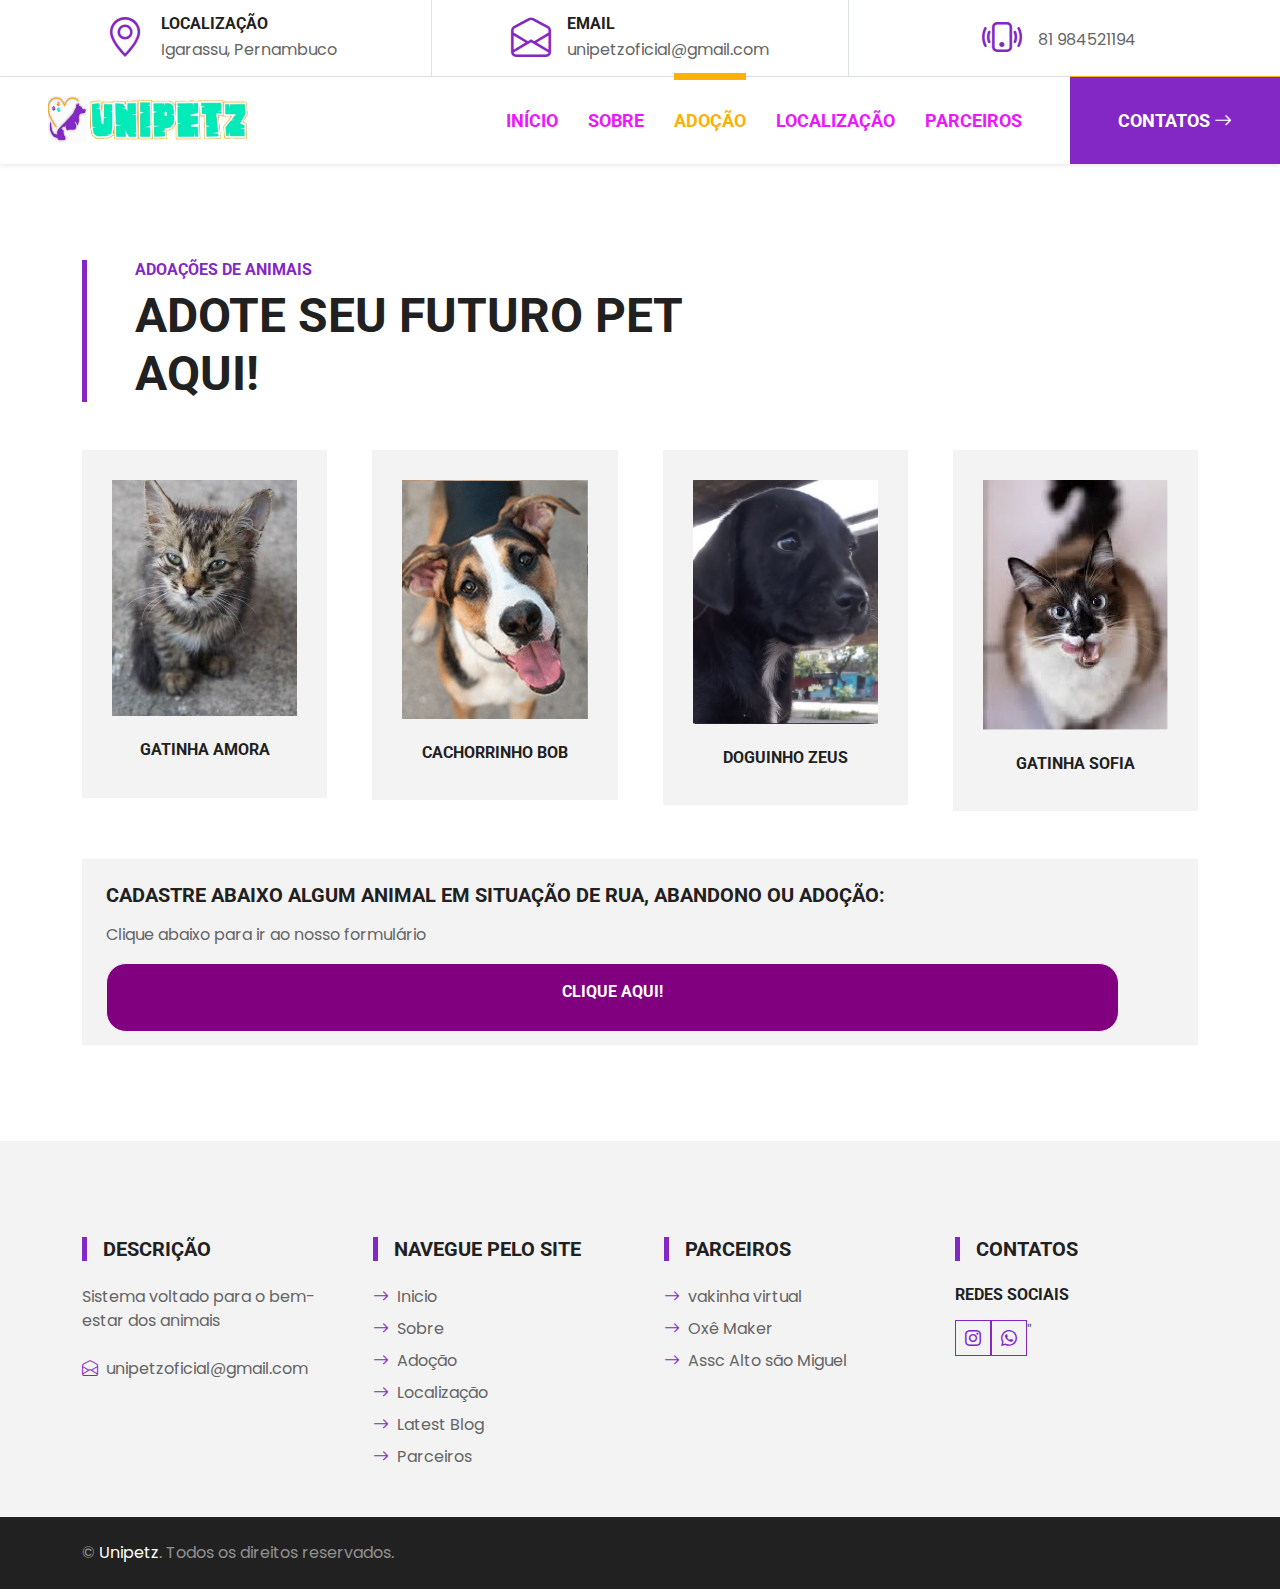
<file: adocao.html>
<!DOCTYPE html>
<html lang="en">

<head>
    <meta charset="utf-8">
    <title>Website oficial do Unipetz</title>
    <meta content="width=device-width, initial-scale=1.0" name="viewport">
    <meta content="Free HTML Templates" name="keywords">
    <meta content="Free HTML Templates" name="description">

    <!-- Favicon -->
    <link href="img/favicon.ico" rel="icon">

    <!-- Google Web Fonts -->
    <link rel="preconnect" href="https://fonts.gstatic.com">
    <link href="https://fonts.googleapis.com/css2?family=Poppins&family=Roboto:wght@700&display=swap" rel="stylesheet">  

    <!-- Icon Font Stylesheet -->
    <link href="https://cdn.jsdelivr.net/npm/bootstrap-icons@1.4.1/font/bootstrap-icons.css" rel="stylesheet">
    <link href="lib/flaticon/font/flaticon.css" rel="stylesheet">

    <!-- Libraries Stylesheet -->
    <link href="lib/owlcarousel/assets/owl.carousel.min.css" rel="stylesheet">

    <!-- Customized Bootstrap Stylesheet -->
    <link href="css/bootstrap.min.css" rel="stylesheet">

    <!-- Template Stylesheet -->
    <link href="css/style.css" rel="stylesheet">
</head>

<body>
       <!-- Topbar Start -->
       <div class="container-fluid border-bottom d-none d-lg-block">
        <div class="row gx-0">
            <div class="col-lg-4 text-center py-2">
                <div class="d-inline-flex align-items-center">
                    <i class="bi bi-geo-alt fs-1 text-primary me-3"></i>
                    <div class="text-start">
                        <h6 class="text-uppercase mb-1">Localização</h6>
                        <span>Igarassu, Pernambuco</span>
                    </div>
                </div>
            </div>
            <div class="col-lg-4 text-center border-start border-end py-2">
                <div class="d-inline-flex align-items-center">
                    <i class="bi bi-envelope-open fs-1 text-primary me-3"></i>
                    <div class="text-start">
                        <h6 class="text-uppercase mb-1">Email</h6>
                        <span> unipetzoficial@gmail.com</span>
                    </div>
                </div>
            </div>
            <div class="col-lg-4 text-center py-2">
                <div class="d-inline-flex align-items-center">
                    <i class="bi bi-phone-vibrate fs-1 text-primary me-3"></i>
                    <div class="text-start">
                        <h6 class="text-uppercase mb-1"></h6>
                        <span>81 984521194</span>
                    </div>
                </div>
            </div>
        </div>
    </div>
    <!-- Topbar End -->



    <!-- Navbar Start -->
    <nav class="navbar navbar-expand-lg bg-white navbar-light shadow-sm py-3 py-lg-0 px-3 px-lg-0 mb-5">
        <a href="index.html" class="navbar-brand ms-lg-5">
            <h1 class="m-0 text-uppercase text-dark"><img src="img/logo unipetz.jpeg" height="50" width="200" alt=""></h1>
        </a>
        <button class="navbar-toggler" type="button" data-bs-toggle="collapse" data-bs-target="#navbarCollapse">
            <span class="navbar-toggler-icon"></span>
        </button>
        <div class="collapse navbar-collapse" id="navbarCollapse">
            <div class="navbar-nav ms-auto py-0">
                <a href="index.html" class="nav-item nav-link ">Início</a>
                <a href="sobre.html" class="nav-item nav-link">Sobre</a>
                <a href="adocao.html" class="nav-item nav-link active">Adoção</a>
                <a href="localizacao.html" class="nav-item nav-link">Localização</a>
                <a href="parceiros.html" class="nav-item nav-link">Parceiros</a> 
                <a href="contatos.html" class="nav-item nav-link nav-contact bg-primary text-white px-5 ms-lg-5">Contatos <i class="bi bi-arrow-right"></i></a>
             </div>
        </div>
    </nav>
    <!-- Navbar End -->
    


    <div class="container-fluid py-5">
        <div class="container">
            <div class="border-start border-5 border-primary ps-5 mb-5" style="max-width: 600px;">
                <h6 class="text-primary text-uppercase">Adoações de Animais</h6>
                <h1 class="display-5 text-uppercase mb-0">Adote seu futuro PET aqui!</h1>
            </div>
            <div class="owl-carousel product-carousel">
                <div class="pb-5">
                    <div class="product-item position-relative bg-light d-flex flex-column text-center">
                        <img class="img-fluid mb-4" src="img/gatinho.jpg" alt="">
                        <h6 class="text-uppercase">Gatinha Amora</h6>
           
                        <div class="btn-action d-flex justify-content-center">
                           
                            <a class="btn btn-primary py-2 px-3" href="Amora.html"><i class="bi bi-eye"></i></a>
                        </div>
                    </div>
                </div>
                <div class="pb-5">
                    <div class="product-item position-relative bg-light d-flex flex-column text-center">
                        <img class="img-fluid mb-4" src="img/Bob.png" alt="">
                        <h6 class="text-uppercase">Cachorrinho Bob</h6>
           
                        <div class="btn-action d-flex justify-content-center">
                           
                            <a class="btn btn-primary py-2 px-3" href="bob.html"><i class="bi bi-eye"></i></a>
                        </div>
                    </div>
                </div>
                <div class="pb-5">
                    <div class="product-item position-relative bg-light d-flex flex-column text-center">
                        <img class="img-fluid mb-4" src="img/Zeus.jpg" alt="">
                        <h6 class="text-uppercase">Doguinho Zeus</h6>
           
                        <div class="btn-action d-flex justify-content-center">
                           
                            <a class="btn btn-primary py-2 px-3" href="Zeus.html"><i class="bi bi-eye"></i></a>
                        </div>
                    </div>
                </div>
                <div class="pb-5">
                    <div class="product-item position-relative bg-light d-flex flex-column text-center">
                        <img class="img-fluid mb-4" src="img/sofia.jpg" alt="">
                        <h6 class="text-uppercase">Gatinha Sofia</h6>
           
                        <div class="btn-action d-flex justify-content-center">
                           
                            <a class="btn btn-primary py-2 px-3" href="sofia.html"><i class="bi bi-eye"></i></a>
                        </div>
                    </div>
                </div>
            </div>
            <div style= "display: inline-block; justify-content: center; align-items: center; height: 100vh;  width: 200%; height: 150%">
                <div class="col-md-6">
                    <div class="service-item bg-light d-flex p-4">
                        <div>
                            <div style="text-size-adjust: center;">
                                <h5 class="text-uppercase mb-3">Cadastre abaixo algum animal em situação de rua, abandono ou adoção:</h5>
                                <p>Clique abaixo para ir ao nosso formulário</p>
                            </div>
                            <a href="https://forms.gle/F26N4vMawQbYnPSd9" class="btn btn-light py-md-3 px-md-5 me-3" style="background-color: purple; color: white; border-radius: 20px; text-align: center; width: 130%; height: 50%" target="_blank">Clique Aqui!</a>
                        </div>
                    </div>
                </div>
            </div>
            
        </div>
        
    </div>
<div>      
</div>

</div>

</div>
    
</div>

</div>



    <!-- Testimonial Start -->


<!-- Testimonial End -->

   

 
    

    <!-- Footer Start -->
    <div class="container-fluid bg-light mt-5 py-5">
        <div class="container pt-5">
            <div class="row g-5">
                <div class="col-lg-3 col-md-6">
                    <h5 class="text-uppercase border-start border-5 border-primary ps-3 mb-4">Descrição</h5>
                    <p class="mb-4"> Sistema voltado para o bem-estar dos animais</p>
                    <p class="mb-2"><i class="bi bi-envelope-open text-primary me-2"></i>unipetzoficial@gmail.com</p>
 
                </div>
                <div class="col-lg-3 col-md-6">
                    <h5 class="text-uppercase border-start border-5 border-primary ps-3 mb-4">Navegue pelo site</h5>
                    <div class="d-flex flex-column justify-content-start">
                        <a class="text-body mb-2" href="#"><i class="bi bi-arrow-right text-primary me-2"></i>Inicio</a>
                        <a class="text-body mb-2" href="#"><i class="bi bi-arrow-right text-primary me-2"></i>Sobre</a>
                        <a class="text-body mb-2" href="#"><i class="bi bi-arrow-right text-primary me-2"></i>Adoção</a>
                        <a class="text-body mb-2" href="#"><i class="bi bi-arrow-right text-primary me-2"></i>Localização</a>
                        <a class="text-body mb-2" href="#"><i class="bi bi-arrow-right text-primary me-2"></i>Latest Blog</a>
                        <a class="text-body" href="#"><i class="bi bi-arrow-right text-primary me-2"></i>Parceiros</a>
                    </div>
                </div>
                <div class="col-lg-3 col-md-6">
                    <h5 class="text-uppercase border-start border-5 border-primary ps-3 mb-4">Parceiros</h5>
                    <div class="d-flex flex-column justify-content-start">
                        <a class="text-body mb-2" href="https://www.vakinha.com.br/vaquinha/ong-virtual-unipetz" target="_blank"><i class="bi bi-arrow-right text-primary me-2"></i>vakinha virtual</a>
                        <a class="text-body mb-2" href="https://www.instagram.com/oxe_maker?igsh=MTdnbjM5OGZhOTZwMA==" target="_blank"><i class="bi bi-arrow-right text-primary me-2"></i>Oxê Maker</a>
                        <a class="text-body mb-2" href="https://www.instagram.com/assoc_asm?igsh=bmdrejdxNGl6czd2" target="_blank"><i class="bi bi-arrow-right text-primary me-2"></i>Assc Alto são Miguel</a>
 
                    </div>
                </div>
                <div class="col-lg-3 col-md-6">
                    <h5 class="text-uppercase border-start border-5 border-primary ps-3 mb-4">Contatos</h5>
                    <h6 class="text-uppercase mt-4 mb-3">Redes sociais</h6>
                    <div class="d-flex">
                        <a class="btn btn-outline-primary btn-square" href="https://www.instagram.com/unipetz_oficial/" target="_blank"><i class="bi bi-instagram"></i></a>
                        <a class="btn btn-outline-primary btn-square" href="https://wa.me/5581984521194" target="_blank"><i class="bi bi-whatsapp"></i></a>"
                    </div>
                </div>
                 
            </div>
        </div>
    </div>
    <div class="container-fluid bg-dark text-white-50 py-4">
        <div class="container">
            <div class="row g-5">
                <div class="col-md-6 text-center text-md-start">
                    <p class="mb-md-0">&copy; <a class="text-white" href="#">Unipetz</a>. Todos os direitos reservados.</p>
                </div>
            </div>
        </div>
    </div>
    <!-- Footer End -->


    <!-- Back to Top -->
    <a href="#" class="btn btn-primary py-3 fs-4 back-to-top"><i class="bi bi-arrow-up"></i></a>


    <!-- JavaScript Libraries -->
    <script src="https://code.jquery.com/jquery-3.4.1.min.js"></script>
    <script src="https://cdn.jsdelivr.net/npm/bootstrap@5.0.0/dist/js/bootstrap.bundle.min.js"></script>
    <script src="lib/easing/easing.min.js"></script>
    <script src="lib/waypoints/waypoints.min.js"></script>
    <script src="lib/owlcarousel/owl.carousel.min.js"></script>

    <!-- Template Javascript -->
    <script src="js/main.js"></script>
</body>

</html>
</file>
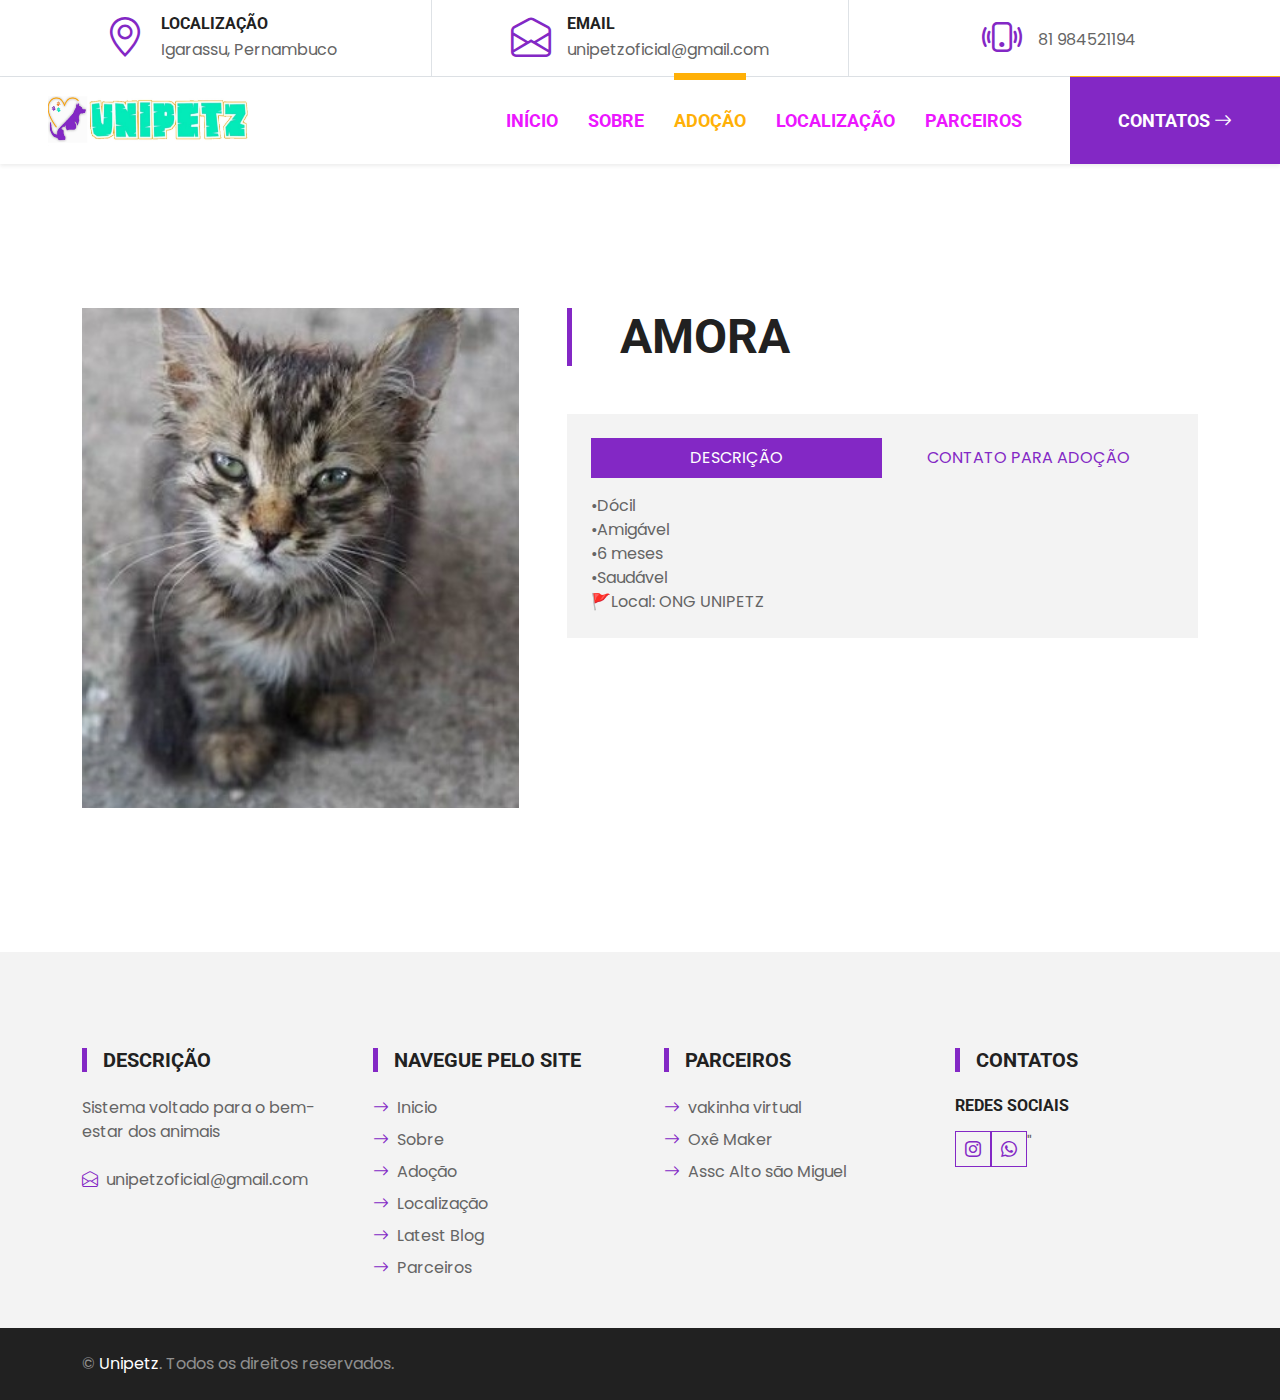
<file: Amora.html>
<!DOCTYPE html>
<html lang="en">

<head>
    <meta charset="utf-8">
    <title>Website oficial do Unipetz</title>
    <meta content="width=device-width, initial-scale=1.0" name="viewport">
    <meta content="Free HTML Templates" name="keywords">
    <meta content="Free HTML Templates" name="description">

    <!-- Favicon -->
    <link href="img/favicon.ico" rel="icon">

    <!-- Google Web Fonts -->
    <link rel="preconnect" href="https://fonts.gstatic.com">
    <link href="https://fonts.googleapis.com/css2?family=Poppins&family=Roboto:wght@700&display=swap" rel="stylesheet">  

    <!-- Icon Font Stylesheet -->
    <link href="https://cdn.jsdelivr.net/npm/bootstrap-icons@1.4.1/font/bootstrap-icons.css" rel="stylesheet">
    <link href="lib/flaticon/font/flaticon.css" rel="stylesheet">

    <!-- Libraries Stylesheet -->
    <link href="lib/owlcarousel/assets/owl.carousel.min.css" rel="stylesheet">

    <!-- Customized Bootstrap Stylesheet -->
    <link href="css/bootstrap.min.css" rel="stylesheet">

    <!-- Template Stylesheet -->
    <link href="css/style.css" rel="stylesheet">
</head>

<body>
       <!-- Topbar Start -->
       <div class="container-fluid border-bottom d-none d-lg-block">
        <div class="row gx-0">
            <div class="col-lg-4 text-center py-2">
                <div class="d-inline-flex align-items-center">
                    <i class="bi bi-geo-alt fs-1 text-primary me-3"></i>
                    <div class="text-start">
                        <h6 class="text-uppercase mb-1">Localização</h6>
                        <span>Igarassu, Pernambuco</span>
                    </div>
                </div>
            </div>
            <div class="col-lg-4 text-center border-start border-end py-2">
                <div class="d-inline-flex align-items-center">
                    <i class="bi bi-envelope-open fs-1 text-primary me-3"></i>
                    <div class="text-start">
                        <h6 class="text-uppercase mb-1">Email</h6>
                        <span> unipetzoficial@gmail.com</span>
                    </div>
                </div>
            </div>
            <div class="col-lg-4 text-center py-2">
                <div class="d-inline-flex align-items-center">
                    <i class="bi bi-phone-vibrate fs-1 text-primary me-3"></i>
                    <div class="text-start">
                        <h6 class="text-uppercase mb-1"></h6>
                        <span>81 984521194</span>
                    </div>
                </div>
            </div>
        </div>
    </div>
    <!-- Topbar End -->



    <!-- Navbar Start -->
    <nav class="navbar navbar-expand-lg bg-white navbar-light shadow-sm py-3 py-lg-0 px-3 px-lg-0 mb-5">
        <a href="index.html" class="navbar-brand ms-lg-5">
            <h1 class="m-0 text-uppercase text-dark"><img src="img/logo unipetz.jpeg" height="50" width="200" alt=""></h1>
        </a>
        <button class="navbar-toggler" type="button" data-bs-toggle="collapse" data-bs-target="#navbarCollapse">
            <span class="navbar-toggler-icon"></span>
        </button>
        <div class="collapse navbar-collapse" id="navbarCollapse">
            <div class="navbar-nav ms-auto py-0">
                <a href="index.html" class="nav-item nav-link ">Início</a>
                <a href="sobre.html" class="nav-item nav-link">Sobre</a>
                <a href="adocao.html" class="nav-item nav-link active">Adoção</a>
                <a href="localizacao.html" class="nav-item nav-link">Localização</a>
                <a href="parceiros.html" class="nav-item nav-link">Parceiros</a> 
                <a href="contatos.html" class="nav-item nav-link nav-contact bg-primary text-white px-5 ms-lg-5">Contatos <i class="bi bi-arrow-right"></i></a>
             </div>
        </div>
    </nav>
    <!-- Navbar End -->
    


    <div class="container-fluid py-5">

    <!-- About Start -->
    <div class="container-fluid py-5">
        <div class="container">
            <div class="row gx-5">
                <div class="col-lg-5 mb-5 mb-lg-0" style="min-height: 500px;">
                    <div class="position-relative h-100">
                        <img class="position-absolute w-100 h-100 rounded" src="img/gatinho.jpg" style="object-fit: cover;">
                    </div>
                </div>
                <div class="col-lg-7">
                    <div class="border-start border-5 border-primary ps-5 mb-5">
                        <h1 class="display-5 text-uppercase mb-0">Amora</h1>
                    </div>
                    <div class="bg-light p-4">
                        <ul class="nav nav-pills justify-content-between mb-3" id="pills-tab" role="tablist">
                            <li class="nav-item w-50" role="presentation">
                                <button class="nav-link text-uppercase w-100 active" id="pills-1-tab" data-bs-toggle="pill"
                                    data-bs-target="#pills-1" type="button" role="tab" aria-controls="pills-1"
                                    aria-selected="true">Descrição</button>
                            </li>
                            <li class="nav-item w-50" role="presentation">
                                <button class="nav-link text-uppercase w-100" id="pills-2-tab" data-bs-toggle="pill"
                                    data-bs-target="#pills-2" type="button" role="tab" aria-controls="pills-2"
                                    aria-selected="false">Contato para adoção</button>
                            </li>
                        </ul>
                        <div class="tab-content" id="pills-tabContent">
                            <div class="tab-pane fade show active" id="pills-1" role="tabpanel" aria-labelledby="pills-1-tab">
                                <p class="mb-0">•Dócil </br> •Amigável </br> •6 meses </br> •Saudável </br> 🚩Local: ONG UNIPETZ</p>
                            </div>
                            <div class="tab-pane fade" id="pills-2" role="tabpanel" aria-labelledby="pills-2-tab">
                                <p class="mb-0">Acesse um dos canais de comunicação abaixo:</p>
                                <div class="d-flex">
                                    <a class="btn btn-outline-primary btn-square" href="https://www.instagram.com/unipetz_oficial/" target="_blank"><i class="bi bi-instagram"></i></a>
                                    <a class="btn btn-outline-primary btn-square" href="https://wa.me/5581984521194" target="_blank"><i class="bi bi-whatsapp"></i></a>"
                                </div>
                            </div>
                            
                            
                        </div>
                    </div>
                </div>
            </div>
        </div>
    </div>
    <!-- About End -->

        </div>
    </div>

    <!-- Testimonial Start -->


<!-- Testimonial End -->

   

 
    

    <!-- Footer Start -->
    <div class="container-fluid bg-light mt-5 py-5">
        <div class="container pt-5">
            <div class="row g-5">
                <div class="col-lg-3 col-md-6">
                    <h5 class="text-uppercase border-start border-5 border-primary ps-3 mb-4">Descrição</h5>
                    <p class="mb-4"> Sistema voltado para o bem-estar dos animais</p>
                    <p class="mb-2"><i class="bi bi-envelope-open text-primary me-2"></i>unipetzoficial@gmail.com</p>
 
                </div>
                <div class="col-lg-3 col-md-6">
                    <h5 class="text-uppercase border-start border-5 border-primary ps-3 mb-4">Navegue pelo site</h5>
                    <div class="d-flex flex-column justify-content-start">
                        <a class="text-body mb-2" href="#"><i class="bi bi-arrow-right text-primary me-2"></i>Inicio</a>
                        <a class="text-body mb-2" href="#"><i class="bi bi-arrow-right text-primary me-2"></i>Sobre</a>
                        <a class="text-body mb-2" href="#"><i class="bi bi-arrow-right text-primary me-2"></i>Adoção</a>
                        <a class="text-body mb-2" href="#"><i class="bi bi-arrow-right text-primary me-2"></i>Localização</a>
                        <a class="text-body mb-2" href="#"><i class="bi bi-arrow-right text-primary me-2"></i>Latest Blog</a>
                        <a class="text-body" href="#"><i class="bi bi-arrow-right text-primary me-2"></i>Parceiros</a>
                    </div>
                </div>
                <div class="col-lg-3 col-md-6">
                    <h5 class="text-uppercase border-start border-5 border-primary ps-3 mb-4">Parceiros</h5>
                    <div class="d-flex flex-column justify-content-start">
                        <a class="text-body mb-2" href="https://www.vakinha.com.br/vaquinha/ong-virtual-unipetz" target="_blank"><i class="bi bi-arrow-right text-primary me-2"></i>vakinha virtual</a>
                        <a class="text-body mb-2" href="https://www.instagram.com/oxe_maker?igsh=MTdnbjM5OGZhOTZwMA==" target="_blank"><i class="bi bi-arrow-right text-primary me-2"></i>Oxê Maker</a>
                        <a class="text-body mb-2" href="https://www.instagram.com/assoc_asm?igsh=bmdrejdxNGl6czd2" target="_blank"><i class="bi bi-arrow-right text-primary me-2"></i>Assc Alto são Miguel</a>
 
                    </div>
                </div>
                <div class="col-lg-3 col-md-6">
                    <h5 class="text-uppercase border-start border-5 border-primary ps-3 mb-4">Contatos</h5>
                    <h6 class="text-uppercase mt-4 mb-3">Redes sociais</h6>
                    <div class="d-flex">
                        <a class="btn btn-outline-primary btn-square" href="https://www.instagram.com/unipetz_oficial/" target="_blank"><i class="bi bi-instagram"></i></a>
                        <a class="btn btn-outline-primary btn-square" href="https://wa.me/5581984521194" target="_blank"><i class="bi bi-whatsapp"></i></a>"
                    </div>
                </div>
                 
            </div>
        </div>
    </div>
    <div class="container-fluid bg-dark text-white-50 py-4">
        <div class="container">
            <div class="row g-5">
                <div class="col-md-6 text-center text-md-start">
                    <p class="mb-md-0">&copy; <a class="text-white" href="#">Unipetz</a>. Todos os direitos reservados.</p>
                </div>
            </div>
        </div>
    </div>
    <!-- Footer End -->


    <!-- Back to Top -->
    <a href="#" class="btn btn-primary py-3 fs-4 back-to-top"><i class="bi bi-arrow-up"></i></a>


    <!-- JavaScript Libraries -->
    <script src="https://code.jquery.com/jquery-3.4.1.min.js"></script>
    <script src="https://cdn.jsdelivr.net/npm/bootstrap@5.0.0/dist/js/bootstrap.bundle.min.js"></script>
    <script src="lib/easing/easing.min.js"></script>
    <script src="lib/waypoints/waypoints.min.js"></script>
    <script src="lib/owlcarousel/owl.carousel.min.js"></script>

    <!-- Template Javascript -->
    <script src="js/main.js"></script>
</body>

</html>
</file>
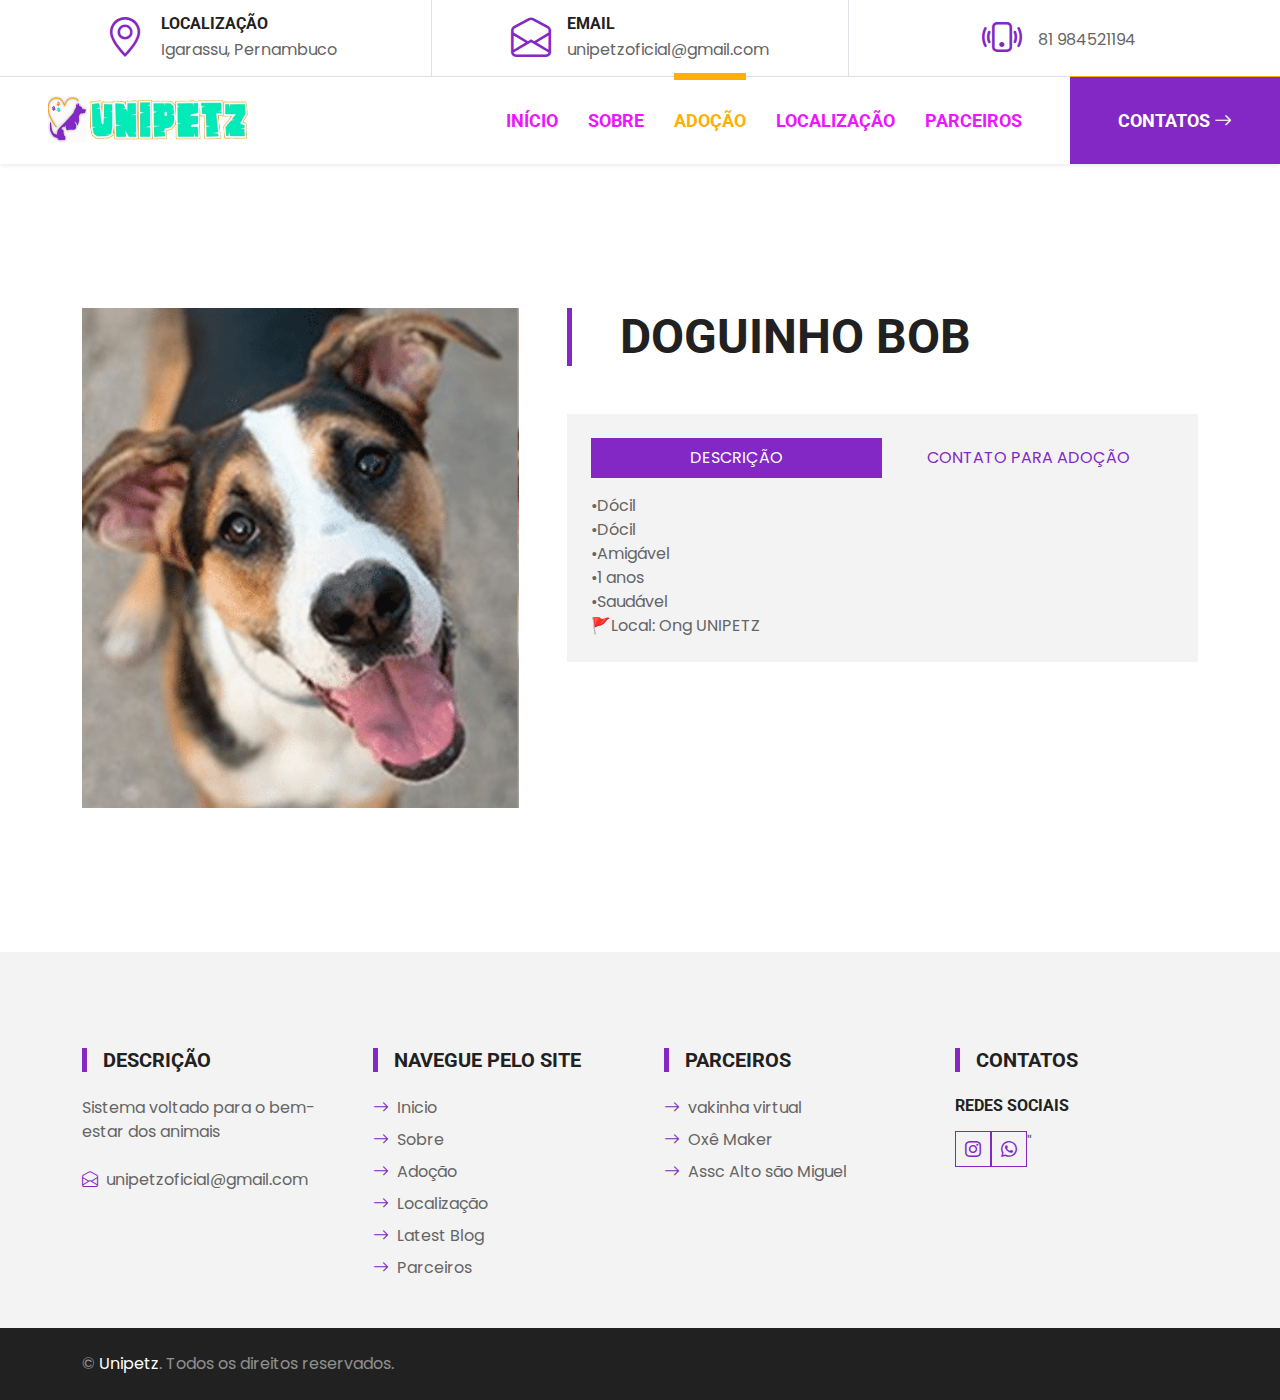
<file: bob.html>
<!DOCTYPE html>
<html lang="en">

<head>
    <meta charset="utf-8">
    <title>Website oficial do Unipetz</title>
    <meta content="width=device-width, initial-scale=1.0" name="viewport">
    <meta content="Free HTML Templates" name="keywords">
    <meta content="Free HTML Templates" name="description">

    <!-- Favicon -->
    <link href="img/favicon.ico" rel="icon">

    <!-- Google Web Fonts -->
    <link rel="preconnect" href="https://fonts.gstatic.com">
    <link href="https://fonts.googleapis.com/css2?family=Poppins&family=Roboto:wght@700&display=swap" rel="stylesheet">  

    <!-- Icon Font Stylesheet -->
    <link href="https://cdn.jsdelivr.net/npm/bootstrap-icons@1.4.1/font/bootstrap-icons.css" rel="stylesheet">
    <link href="lib/flaticon/font/flaticon.css" rel="stylesheet">

    <!-- Libraries Stylesheet -->
    <link href="lib/owlcarousel/assets/owl.carousel.min.css" rel="stylesheet">

    <!-- Customized Bootstrap Stylesheet -->
    <link href="css/bootstrap.min.css" rel="stylesheet">

    <!-- Template Stylesheet -->
    <link href="css/style.css" rel="stylesheet">
</head>

<body>
       <!-- Topbar Start -->
       <div class="container-fluid border-bottom d-none d-lg-block">
        <div class="row gx-0">
            <div class="col-lg-4 text-center py-2">
                <div class="d-inline-flex align-items-center">
                    <i class="bi bi-geo-alt fs-1 text-primary me-3"></i>
                    <div class="text-start">
                        <h6 class="text-uppercase mb-1">Localização</h6>
                        <span>Igarassu, Pernambuco</span>
                    </div>
                </div>
            </div>
            <div class="col-lg-4 text-center border-start border-end py-2">
                <div class="d-inline-flex align-items-center">
                    <i class="bi bi-envelope-open fs-1 text-primary me-3"></i>
                    <div class="text-start">
                        <h6 class="text-uppercase mb-1">Email</h6>
                        <span> unipetzoficial@gmail.com</span>
                    </div>
                </div>
            </div>
            <div class="col-lg-4 text-center py-2">
                <div class="d-inline-flex align-items-center">
                    <i class="bi bi-phone-vibrate fs-1 text-primary me-3"></i>
                    <div class="text-start">
                        <h6 class="text-uppercase mb-1"></h6>
                        <span>81 984521194</span>
                    </div>
                </div>
            </div>
        </div>
    </div>
    <!-- Topbar End -->



    <!-- Navbar Start -->
    <nav class="navbar navbar-expand-lg bg-white navbar-light shadow-sm py-3 py-lg-0 px-3 px-lg-0 mb-5">
        <a href="index.html" class="navbar-brand ms-lg-5">
            <h1 class="m-0 text-uppercase text-dark"><img src="img/logo unipetz.jpeg" height="50" width="200" alt=""></h1>
        </a>
        <button class="navbar-toggler" type="button" data-bs-toggle="collapse" data-bs-target="#navbarCollapse">
            <span class="navbar-toggler-icon"></span>
        </button>
        <div class="collapse navbar-collapse" id="navbarCollapse">
            <div class="navbar-nav ms-auto py-0">
                <a href="index.html" class="nav-item nav-link ">Início</a>
                <a href="sobre.html" class="nav-item nav-link">Sobre</a>
                <a href="adocao.html" class="nav-item nav-link active">Adoção</a>
                <a href="localizacao.html" class="nav-item nav-link">Localização</a>
                <a href="parceiros.html" class="nav-item nav-link">Parceiros</a> 
                <a href="contatos.html" class="nav-item nav-link nav-contact bg-primary text-white px-5 ms-lg-5">Contatos <i class="bi bi-arrow-right"></i></a>
             </div>
        </div>
    </nav>
    <!-- Navbar End -->
    


    <div class="container-fluid py-5">

    <!-- About Start -->
    <div class="container-fluid py-5">
        <div class="container">
            <div class="row gx-5">
                <div class="col-lg-5 mb-5 mb-lg-0" style="min-height: 500px;">
                    <div class="position-relative h-100">
                        <img class="position-absolute w-100 h-100 rounded" src="img/Bob.png" style="object-fit: cover;">
                    </div>
                </div>
                <div class="col-lg-7">
                    <div class="border-start border-5 border-primary ps-5 mb-5">
                        <h1 class="display-5 text-uppercase mb-0">Doguinho Bob</h1>
                    </div>
                
                    <div class="bg-light p-4">
                        <ul class="nav nav-pills justify-content-between mb-3" id="pills-tab" role="tablist">
                            <li class="nav-item w-50" role="presentation">
                                <button class="nav-link text-uppercase w-100 active" id="pills-1-tab" data-bs-toggle="pill"
                                    data-bs-target="#pills-1" type="button" role="tab" aria-controls="pills-1"
                                    aria-selected="true">Descrição</button>
                            </li>
                            <li class="nav-item w-50" role="presentation">
                                <button class="nav-link text-uppercase w-100" id="pills-2-tab" data-bs-toggle="pill"
                                    data-bs-target="#pills-2" type="button" role="tab" aria-controls="pills-2"
                                    aria-selected="false">Contato para adoção</button>
                            </li>
                        </ul>
                        <div class="tab-content" id="pills-tabContent">
                            <div class="tab-pane fade show active" id="pills-1" role="tabpanel" aria-labelledby="pills-1-tab">
                                <p class="mb-0">•Dócil </br> •Dócil </br> •Amigável </br> •1 anos </br> •Saudável </br> 🚩Local: Ong UNIPETZ</p>
                            </div>
                            <div class="tab-pane fade" id="pills-2" role="tabpanel" aria-labelledby="pills-2-tab">
                                <p class="mb-0">Acesse um dos canais de comunicação abaixo:</p>
                                <div class="d-flex">
                                    <a class="btn btn-outline-primary btn-square" href="https://www.instagram.com/unipetz_oficial/" target="_blank"><i class="bi bi-instagram"></i></a>
                                    <a class="btn btn-outline-primary btn-square" href="https://wa.me/5581984521194" target="_blank"><i class="bi bi-whatsapp"></i></a>"
                                </div>
                            
                        </div>
                    </div>
                </div>
            </div>
        </div>
    </div>
    <!-- About End -->

        </div>
    </div>

    <!-- Testimonial Start -->


<!-- Testimonial End -->

   

 
    

    <!-- Footer Start -->
    <div class="container-fluid bg-light mt-5 py-5">
        <div class="container pt-5">
            <div class="row g-5">
                <div class="col-lg-3 col-md-6">
                    <h5 class="text-uppercase border-start border-5 border-primary ps-3 mb-4">Descrição</h5>
                    <p class="mb-4"> Sistema voltado para o bem-estar dos animais</p>
                    <p class="mb-2"><i class="bi bi-envelope-open text-primary me-2"></i>unipetzoficial@gmail.com</p>
 
                </div>
                <div class="col-lg-3 col-md-6">
                    <h5 class="text-uppercase border-start border-5 border-primary ps-3 mb-4">Navegue pelo site</h5>
                    <div class="d-flex flex-column justify-content-start">
                        <a class="text-body mb-2" href="#"><i class="bi bi-arrow-right text-primary me-2"></i>Inicio</a>
                        <a class="text-body mb-2" href="#"><i class="bi bi-arrow-right text-primary me-2"></i>Sobre</a>
                        <a class="text-body mb-2" href="#"><i class="bi bi-arrow-right text-primary me-2"></i>Adoção</a>
                        <a class="text-body mb-2" href="#"><i class="bi bi-arrow-right text-primary me-2"></i>Localização</a>
                        <a class="text-body mb-2" href="#"><i class="bi bi-arrow-right text-primary me-2"></i>Latest Blog</a>
                        <a class="text-body" href="#"><i class="bi bi-arrow-right text-primary me-2"></i>Parceiros</a>
                    </div>
                </div>
                <div class="col-lg-3 col-md-6">
                    <h5 class="text-uppercase border-start border-5 border-primary ps-3 mb-4">Parceiros</h5>
                    <div class="d-flex flex-column justify-content-start">
                        <a class="text-body mb-2" href="https://www.vakinha.com.br/vaquinha/ong-virtual-unipetz" target="_blank"><i class="bi bi-arrow-right text-primary me-2"></i>vakinha virtual</a>
                        <a class="text-body mb-2" href="https://www.instagram.com/oxe_maker?igsh=MTdnbjM5OGZhOTZwMA==" target="_blank"><i class="bi bi-arrow-right text-primary me-2"></i>Oxê Maker</a>
                        <a class="text-body mb-2" href="https://www.instagram.com/assoc_asm?igsh=bmdrejdxNGl6czd2" target="_blank"><i class="bi bi-arrow-right text-primary me-2"></i>Assc Alto são Miguel</a>
 
                    </div>
                </div>
                <div class="col-lg-3 col-md-6">
                    <h5 class="text-uppercase border-start border-5 border-primary ps-3 mb-4">Contatos</h5>
                    <h6 class="text-uppercase mt-4 mb-3">Redes sociais</h6>
                    <div class="d-flex">
                        <a class="btn btn-outline-primary btn-square" href="https://www.instagram.com/unipetz_oficial/" target="_blank"><i class="bi bi-instagram"></i></a>
                        <a class="btn btn-outline-primary btn-square" href="https://wa.me/5581984521194" target="_blank"><i class="bi bi-whatsapp"></i></a>"
                    </div>
                </div>
                 
            </div>
        </div>
    </div>
    <div class="container-fluid bg-dark text-white-50 py-4">
        <div class="container">
            <div class="row g-5">
                <div class="col-md-6 text-center text-md-start">
                    <p class="mb-md-0">&copy; <a class="text-white" href="#">Unipetz</a>. Todos os direitos reservados.</p>
                </div>
            </div>
        </div>
    </div>
    <!-- Footer End -->


    <!-- Back to Top -->
    <a href="#" class="btn btn-primary py-3 fs-4 back-to-top"><i class="bi bi-arrow-up"></i></a>


    <!-- JavaScript Libraries -->
    <script src="https://code.jquery.com/jquery-3.4.1.min.js"></script>
    <script src="https://cdn.jsdelivr.net/npm/bootstrap@5.0.0/dist/js/bootstrap.bundle.min.js"></script>
    <script src="lib/easing/easing.min.js"></script>
    <script src="lib/waypoints/waypoints.min.js"></script>
    <script src="lib/owlcarousel/owl.carousel.min.js"></script>

    <!-- Template Javascript -->
    <script src="js/main.js"></script>
</body>

</html>
</file>
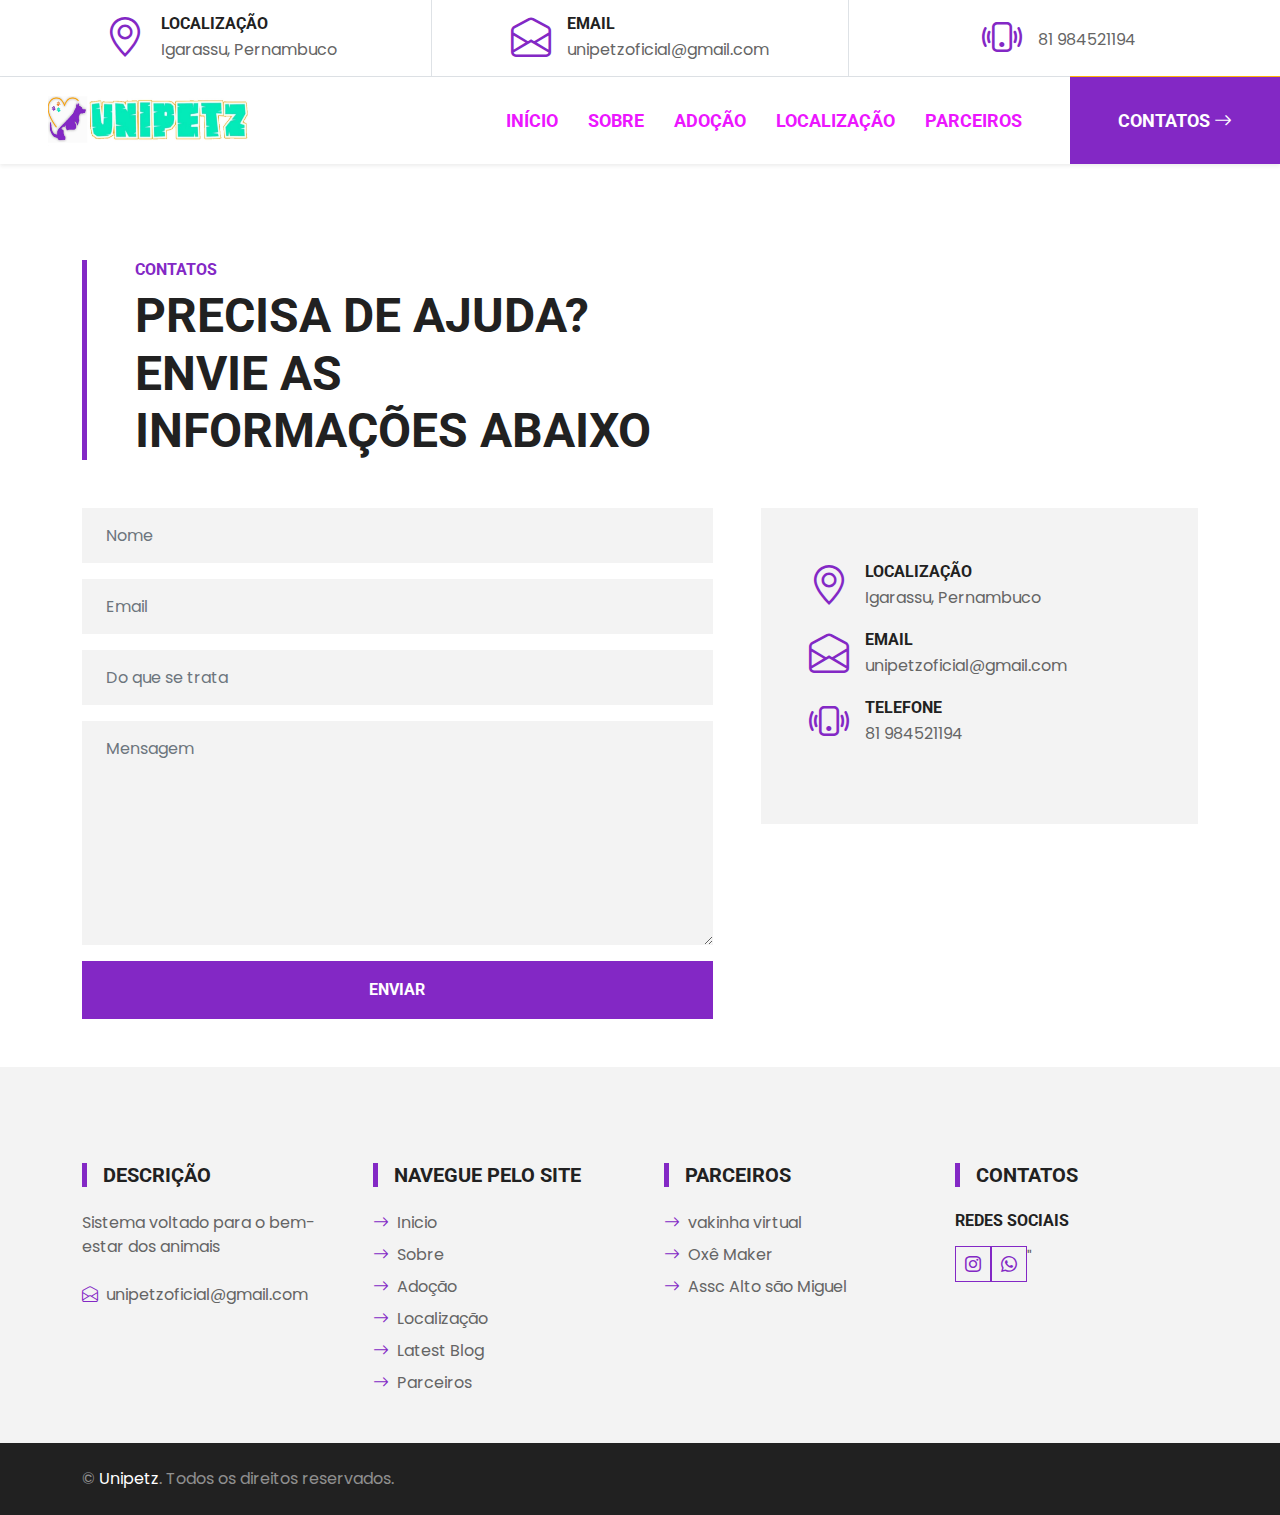
<file: contatos.html>
<!DOCTYPE html>
<html lang="en">

<head>
    <meta charset="utf-8">
    <title>Website oficial do Unipetz</title>
    <meta content="width=device-width, initial-scale=1.0" name="viewport">
    <meta content="Free HTML Templates" name="keywords">
    <meta content="Free HTML Templates" name="description">

    <!-- Favicon -->
    <link href="img/favicon.ico" rel="icon">

    <!-- Google Web Fonts -->
    <link rel="preconnect" href="https://fonts.gstatic.com">
    <link href="https://fonts.googleapis.com/css2?family=Poppins&family=Roboto:wght@700&display=swap" rel="stylesheet">  

    <!-- Icon Font Stylesheet -->
    <link href="https://cdn.jsdelivr.net/npm/bootstrap-icons@1.4.1/font/bootstrap-icons.css" rel="stylesheet">
    <link href="lib/flaticon/font/flaticon.css" rel="stylesheet">

    <!-- Libraries Stylesheet -->
    <link href="lib/owlcarousel/assets/owl.carousel.min.css" rel="stylesheet">

    <!-- Customized Bootstrap Stylesheet -->
    <link href="css/bootstrap.min.css" rel="stylesheet">

    <!-- Template Stylesheet -->
    <link href="css/style.css" rel="stylesheet">
</head>

<body>
       <!-- Topbar Start -->
       <div class="container-fluid border-bottom d-none d-lg-block">
        <div class="row gx-0">
            <div class="col-lg-4 text-center py-2">
                <div class="d-inline-flex align-items-center">
                    <i class="bi bi-geo-alt fs-1 text-primary me-3"></i>
                    <div class="text-start">
                        <h6 class="text-uppercase mb-1">Localização</h6>
                        <span>Igarassu, Pernambuco</span>
                    </div>
                </div>
            </div>
            <div class="col-lg-4 text-center border-start border-end py-2">
                <div class="d-inline-flex align-items-center">
                    <i class="bi bi-envelope-open fs-1 text-primary me-3"></i>
                    <div class="text-start">
                        <h6 class="text-uppercase mb-1">Email</h6>
                        <span> unipetzoficial@gmail.com</span>
                    </div>
                </div>
            </div>
            <div class="col-lg-4 text-center py-2">
                <div class="d-inline-flex align-items-center">
                    <i class="bi bi-phone-vibrate fs-1 text-primary me-3"></i>
                    <div class="text-start">
                        <h6 class="text-uppercase mb-1"></h6>
                        <span>81 984521194</span>
                    </div>
                </div>
            </div>
        </div>
    </div>
    <!-- Topbar End -->


    <!-- Navbar Start -->
    <nav class="navbar navbar-expand-lg bg-white navbar-light shadow-sm py-3 py-lg-0 px-3 px-lg-0 mb-5">
        <a href="index.html" class="navbar-brand ms-lg-5">
            <h1 class="m-0 text-uppercase text-dark"><img src="img/logo unipetz.jpeg" height="50" width="200" alt=""></h1>
        </a>
        <button class="navbar-toggler" type="button" data-bs-toggle="collapse" data-bs-target="#navbarCollapse">
            <span class="navbar-toggler-icon"></span>
        </button>
        <div class="collapse navbar-collapse" id="navbarCollapse">
            <div class="navbar-nav ms-auto py-0">
                <a href="index.html" class="nav-item nav-link ">Início</a>
                <a href="sobre.html" class="nav-item nav-link">Sobre</a>
                <a href="adocao.html" class="nav-item nav-link">Adoção</a>
                <a href="localizacao.html" class="nav-item nav-link">Localização</a>
                <a href="parceiros.html" class="nav-item nav-link">Parceiros</a> 
                <a href="contatos.html" class="nav-item nav-link nav-contact bg-primary text-white px-5 ms-lg-5">Contatos <i class="bi bi-arrow-right"></i></a>
            </div>
        </div>
    </nav>
    <!-- Navbar End -->


    <!-- Contact Start -->
    <div class="container-fluid pt-5">
        <div class="container">
            <div class="border-start border-5 border-primary ps-5 mb-5" style="max-width: 600px;">
                <h6 class="text-primary text-uppercase">Contatos</h6>
                <h3 class="display-5 text-uppercase mb-0"> Precisa de ajuda? envie as informações abaixo</h3>
            </div>
            <div class="row g-5">
                <div class="col-lg-7">
                    <form>
                        <div class="row g-3">
                            <div class="col-12">
                                <input type="text" class="form-control bg-light border-0 px-4" placeholder="Nome" style="height: 55px;">
                            </div>
                            <div class="col-12">
                                <input type="email" class="form-control bg-light border-0 px-4" placeholder="Email" style="height: 55px;">
                            </div>
                            <div class="col-12">
                                <input type="text" class="form-control bg-light border-0 px-4" placeholder="Do que se trata" style="height: 55px;">
                            </div>
                            <div class="col-12">
                                <textarea class="form-control bg-light border-0 px-4 py-3" rows="8" placeholder="Mensagem "></textarea>
                            </div>
                            <div class="col-12">
                                <button class="btn btn-primary w-100 py-3" type="submit">Enviar</button>
                            </div>
                        </div>
                    </form>
                </div>
                <div class="col-lg-5">
                    <div class="bg-light mb-5 p-5">
                        <div class="d-flex align-items-center mb-2">
                            <i class="bi bi-geo-alt fs-1 text-primary me-3"></i>
                            <div class="text-start">
                                <h6 class="text-uppercase mb-1">Localização</h6>
                                <span>Igarassu, Pernambuco</span>
                            </div>
                        </div>
                        <div class="d-flex align-items-center mb-2">
                            <i class="bi bi-envelope-open fs-1 text-primary me-3"></i>
                            <div class="text-start">
                                <h6 class="text-uppercase mb-1">Email</h6>
                                <span>unipetzoficial@gmail.com</span>
                            </div>
                        </div>
                        <div class="d-flex align-items-center mb-4">
                            <i class="bi bi-phone-vibrate fs-1 text-primary me-3"></i>
                            <div class="text-start">
                                <h6 class="text-uppercase mb-1">Telefone</h6>
                                <span>81 984521194</span>
                            </div>
                        </div>
                    
                    </div>
                </div>
            </div>
        </div>
    </div>
    <!-- Contact End -->


    <!-- Footer Start -->
    <div class="container-fluid bg-light mt-5 py-5">
        <div class="container pt-5">
            <div class="row g-5">
                <div class="col-lg-3 col-md-6">
                    <h5 class="text-uppercase border-start border-5 border-primary ps-3 mb-4">Descrição</h5>
                    <p class="mb-4"> Sistema voltado para o bem-estar dos animais</p>
                    <p class="mb-2"><i class="bi bi-envelope-open text-primary me-2"></i>unipetzoficial@gmail.com</p>
 
                </div>
                <div class="col-lg-3 col-md-6">
                    <h5 class="text-uppercase border-start border-5 border-primary ps-3 mb-4">Navegue pelo site</h5>
                    <div class="d-flex flex-column justify-content-start">
                        <a class="text-body mb-2" href="#"><i class="bi bi-arrow-right text-primary me-2"></i>Inicio</a>
                        <a class="text-body mb-2" href="#"><i class="bi bi-arrow-right text-primary me-2"></i>Sobre</a>
                        <a class="text-body mb-2" href="#"><i class="bi bi-arrow-right text-primary me-2"></i>Adoção</a>
                        <a class="text-body mb-2" href="#"><i class="bi bi-arrow-right text-primary me-2"></i>Localização</a>
                        <a class="text-body mb-2" href="#"><i class="bi bi-arrow-right text-primary me-2"></i>Latest Blog</a>
                        <a class="text-body" href="#"><i class="bi bi-arrow-right text-primary me-2"></i>Parceiros</a>
                    </div>
                </div>
                <div class="col-lg-3 col-md-6">
                    <h5 class="text-uppercase border-start border-5 border-primary ps-3 mb-4">Parceiros</h5>
                    <div class="d-flex flex-column justify-content-start">
                        <a class="text-body mb-2" href="https://www.vakinha.com.br/vaquinha/ong-virtual-unipetz" target="_blank"><i class="bi bi-arrow-right text-primary me-2"></i>vakinha virtual</a>
                        <a class="text-body mb-2" href="https://www.instagram.com/oxe_maker?igsh=MTdnbjM5OGZhOTZwMA==" target="_blank"><i class="bi bi-arrow-right text-primary me-2"></i>Oxê Maker</a>
                        <a class="text-body mb-2" href="https://www.instagram.com/assoc_asm?igsh=bmdrejdxNGl6czd2" target="_blank"><i class="bi bi-arrow-right text-primary me-2"></i>Assc Alto são Miguel</a>
 
                    </div>
                </div>
                <div class="col-lg-3 col-md-6">
                    <h5 class="text-uppercase border-start border-5 border-primary ps-3 mb-4">Contatos</h5>
                    <h6 class="text-uppercase mt-4 mb-3">Redes sociais</h6>
                    <div class="d-flex">
                        <a class="btn btn-outline-primary btn-square" href="https://www.instagram.com/unipetz_oficial/" target="_blank"><i class="bi bi-instagram"></i></a>
                        <a class="btn btn-outline-primary btn-square" href="https://wa.me/5581984521194" target="_blank"><i class="bi bi-whatsapp"></i></a>"
                    </div>
                </div>
                 
            </div>
        </div>
    </div>
    <div class="container-fluid bg-dark text-white-50 py-4">
        <div class="container">
            <div class="row g-5">
                <div class="col-md-6 text-center text-md-start">
                    <p class="mb-md-0">&copy; <a class="text-white" href="#">Unipetz</a>. Todos os direitos reservados.</p>
                </div>
            </div>
        </div>
    </div>
    <!-- Footer End -->


    <!-- Back to Top -->
    <a href="#" class="btn btn-primary py-3 fs-4 back-to-top"><i class="bi bi-arrow-up"></i></a>


    <!-- JavaScript Libraries -->
    <script src="https://code.jquery.com/jquery-3.4.1.min.js"></script>
    <script src="https://cdn.jsdelivr.net/npm/bootstrap@5.0.0/dist/js/bootstrap.bundle.min.js"></script>
    <script src="lib/easing/easing.min.js"></script>
    <script src="lib/waypoints/waypoints.min.js"></script>
    <script src="lib/owlcarousel/owl.carousel.min.js"></script>

    <!-- Template Javascript -->
    <script src="js/main.js"></script>
</body>

</html>
</file>
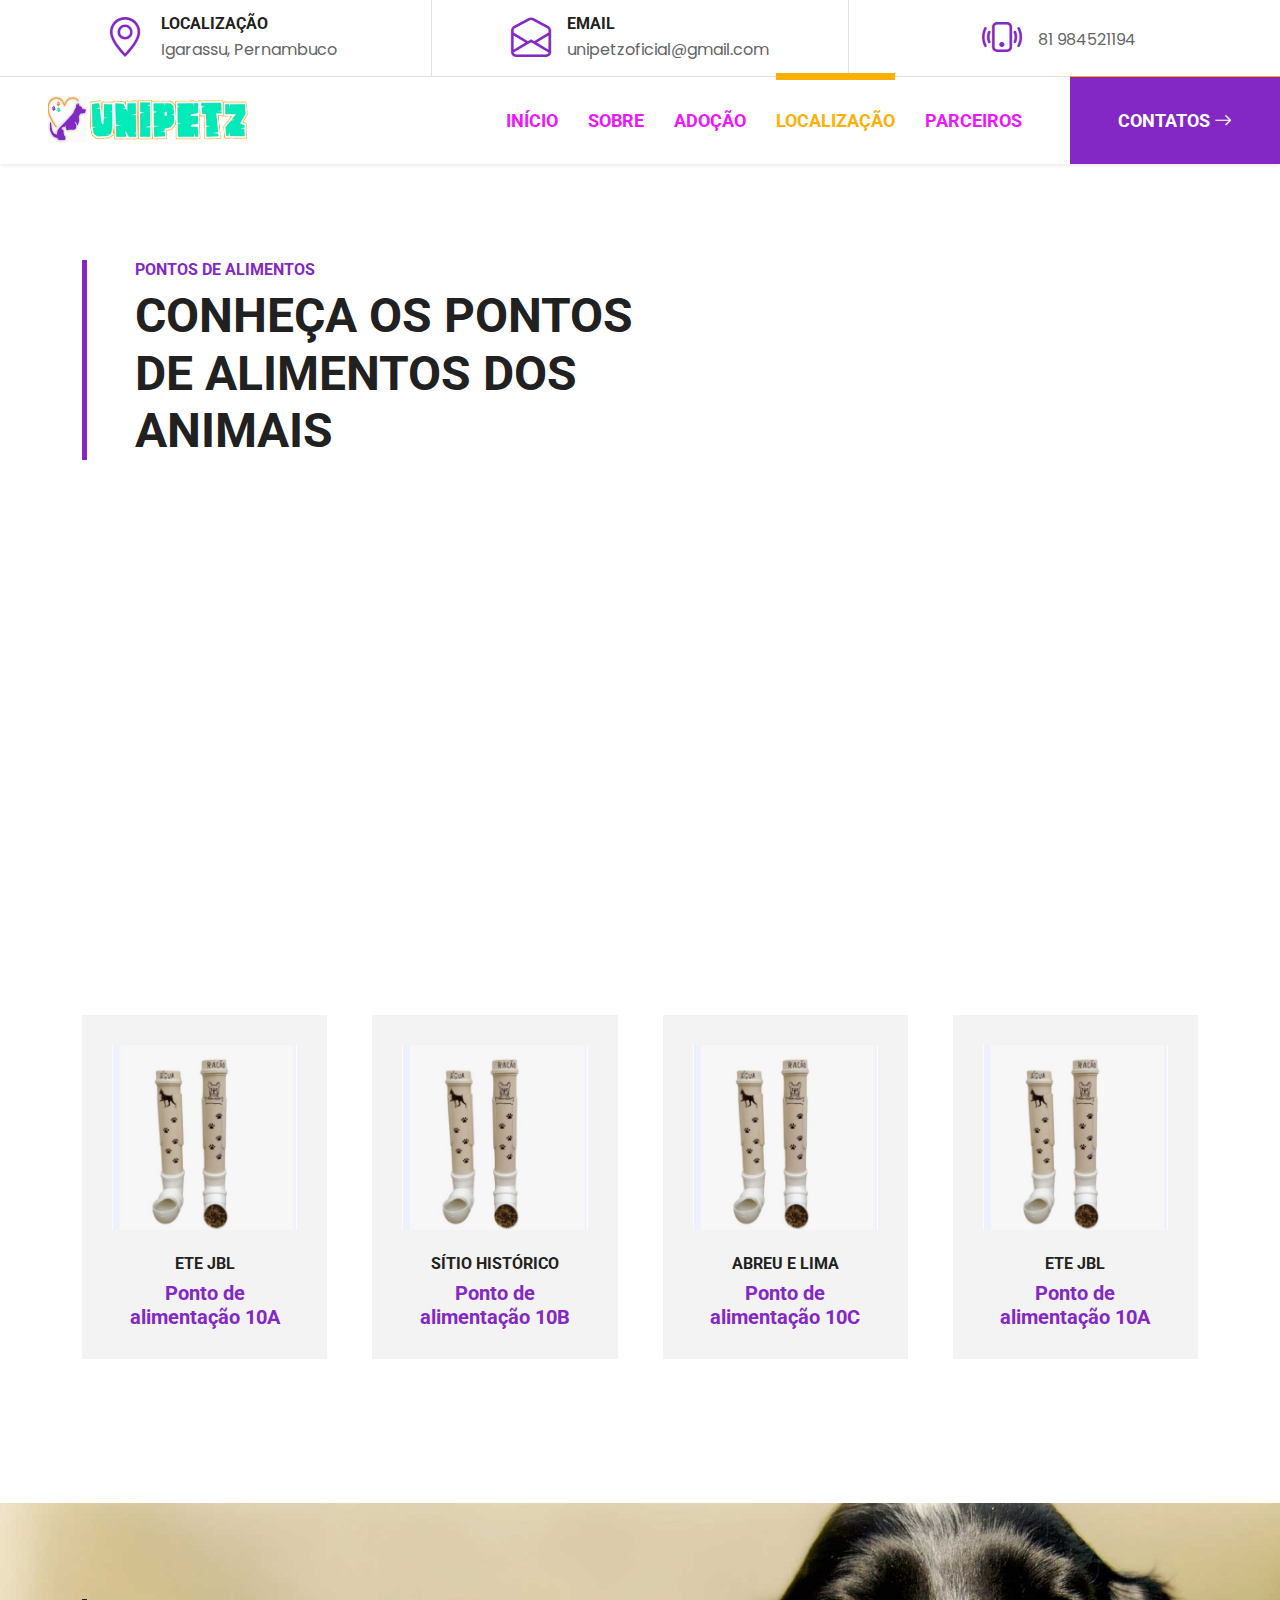
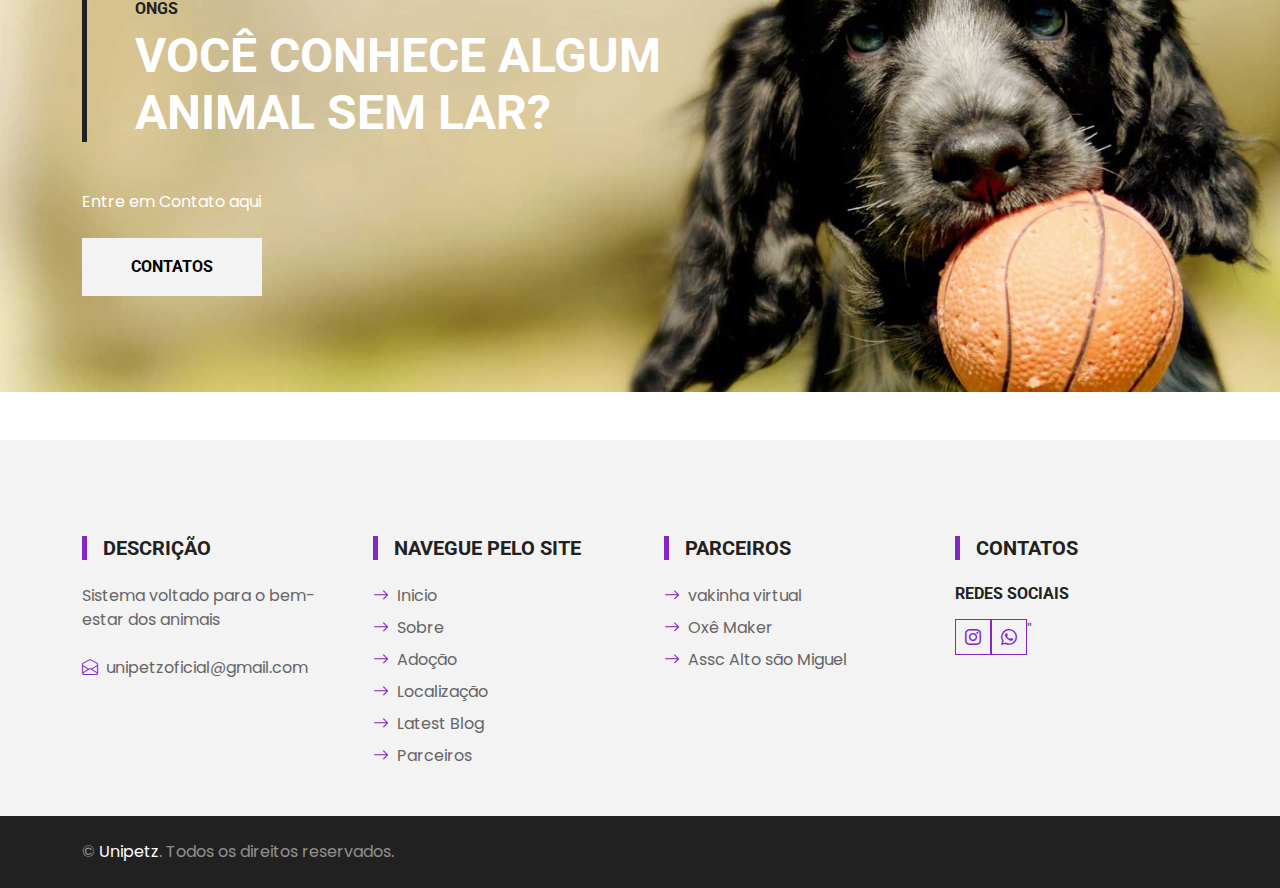
<file: localizacao.html>
<!DOCTYPE html>
<html lang="en">

<head>
    <meta charset="utf-8">
    <title>Website oficial do Unipetz</title>
    <meta content="width=device-width, initial-scale=1.0" name="viewport">
    <meta content="Free HTML Templates" name="keywords">
    <meta content="Free HTML Templates" name="description">

    <!-- Favicon -->
    <link href="img/favicon.ico" rel="icon">

    <!-- Google Web Fonts -->
    <link rel="preconnect" href="https://fonts.gstatic.com">
    <link href="https://fonts.googleapis.com/css2?family=Poppins&family=Roboto:wght@700&display=swap" rel="stylesheet">  

    <!-- Icon Font Stylesheet -->
    <link href="https://cdn.jsdelivr.net/npm/bootstrap-icons@1.4.1/font/bootstrap-icons.css" rel="stylesheet">
    <link href="lib/flaticon/font/flaticon.css" rel="stylesheet">

    <!-- Libraries Stylesheet -->
    <link href="lib/owlcarousel/assets/owl.carousel.min.css" rel="stylesheet">

    <!-- Customized Bootstrap Stylesheet -->
    <link href="css/bootstrap.min.css" rel="stylesheet">

    <!-- Template Stylesheet -->
    <link href="css/style.css" rel="stylesheet">
</head>

<body>
       <!-- Topbar Start -->
       <div class="container-fluid border-bottom d-none d-lg-block">
        <div class="row gx-0">
            <div class="col-lg-4 text-center py-2">
                <div class="d-inline-flex align-items-center">
                    <i class="bi bi-geo-alt fs-1 text-primary me-3"></i>
                    <div class="text-start">
                        <h6 class="text-uppercase mb-1">Localização</h6>
                        <span>Igarassu, Pernambuco</span>
                    </div>
                </div>
            </div>
            <div class="col-lg-4 text-center border-start border-end py-2">
                <div class="d-inline-flex align-items-center">
                    <i class="bi bi-envelope-open fs-1 text-primary me-3"></i>
                    <div class="text-start">
                        <h6 class="text-uppercase mb-1">Email</h6>
                        <span> unipetzoficial@gmail.com</span>
                    </div>
                </div>
            </div>
            <div class="col-lg-4 text-center py-2">
                <div class="d-inline-flex align-items-center">
                    <i class="bi bi-phone-vibrate fs-1 text-primary me-3"></i>
                    <div class="text-start">
                        <h6 class="text-uppercase mb-1"></h6>
                        <span>81 984521194</span>
                    </div>
                </div>
            </div>
        </div>
    </div>
    <!-- Topbar End -->


    <!-- Navbar Start -->
    <nav class="navbar navbar-expand-lg bg-white navbar-light shadow-sm py-3 py-lg-0 px-3 px-lg-0 mb-5">
        <a href="index.html" class="navbar-brand ms-lg-5">
            <h1 class="m-0 text-uppercase text-dark"><img src="img/logo unipetz.jpeg" height="50" width="200" alt=""></h1>
        </a>
        <button class="navbar-toggler" type="button" data-bs-toggle="collapse" data-bs-target="#navbarCollapse">
            <span class="navbar-toggler-icon"></span>
        </button>
        <div class="collapse navbar-collapse" id="navbarCollapse">
            <div class="navbar-nav ms-auto py-0">
                <a href="index.html" class="nav-item nav-link ">Início</a>
                <a href="sobre.html" class="nav-item nav-link">Sobre</a>
                <a href="adocao.html" class="nav-item nav-link">Adoção</a>
                <a href="localizacao.html" class="nav-item nav-link active">Localização</a>
                <a href="parceiros.html" class="nav-item nav-link">Parceiros</a> 
                <a href="contatos.html" class="nav-item nav-link nav-contact bg-primary text-white px-5 ms-lg-5">Contatos <i class="bi bi-arrow-right"></i></a>
            </div>
        </div>
    </nav>
    <!-- Navbar End -->


    <!-- Products Start -->
    <div class="container-fluid py-5">
        <div class="container">
            <div class="border-start border-5 border-primary ps-5 mb-5" style="max-width: 600px;">
                <h6 class="text-primary text-uppercase">Pontos de Alimentos</h6>
                <h1 class="display-5 text-uppercase mb-0">Conheça os pontos de alimentos dos animais</h1>
            </div>


            <div>
                <iframe src="https://www.google.com/maps/embed?pb=!1m14!1m8!1m3!1d15809.620515873832!2d-34.9086082!3d-7.8525987!3m2!1i1024!2i768!4f13.1!3m3!1m2!1s0x7ab14d50f29c135%3A0xb7c10c823a37123b!2sEscola%20T%C3%A9cnica%20Estadual%20Jurandir%20Bezerra%20Lins!5e0!3m2!1spt-BR!2sbr!4v1717530466460!5m2!1spt-BR!2sbr" 
                width="1000" height="500" justify-content="align-items-center" style="border:0;" allowfullscreen="" loading="lazy" referrerpolicy="no-referrer-when-downgrade"></iframe>
            </div>

            
            <div class="owl-carousel product-carousel">
                <div class="pb-5">
                    <div class="product-item position-relative bg-light d-flex flex-column text-center">
                        <img class="img-fluid mb-4" src="img/dispenser.jpeg.jfif" alt="">
                        <h6 class="text-uppercase">ETE JBL</h6>
                        <h5 class="text-primary mb-0">Ponto de alimentação 10A</h5>
                        <div class="btn-action d-flex justify-content-center">
                            <a class="btn btn-primary py-2 px-3" href=""><i class="bi bi-eye"></i></a>
                        </div>
                    </div>
                </div>
                <div class="pb-5">
                    <div class="product-item position-relative bg-light d-flex flex-column text-center">
                        <img class="img-fluid mb-4" src="img/dispenser.jpeg.jfif" alt="">
                        <h6 class="text-uppercase">Sítio Histórico</h6>
                        <h5 class="text-primary mb-0">Ponto de alimentação 10B</h5>
                        <div class="btn-action d-flex justify-content-center">
                            <a class="btn btn-primary py-2 px-3" href=""><i class="bi bi-eye"></i></a>
                        </div>
                    </div>
                </div>
                <div class="pb-5">
                    <div class="product-item position-relative bg-light d-flex flex-column text-center">
                        <img class="img-fluid mb-4" src="img/dispenser.jpeg.jfif" alt="">
                        <h6 class="text-uppercase">Abreu e Lima</h6>
                        <h5 class="text-primary mb-0">Ponto de alimentação 10C</h5>
                        <div class="btn-action d-flex justify-content-center">
                          <a class="btn btn-primary py-2 px-3" href=""><i class="bi bi-eye"></i></a>
                        </div>
                    </div>
                </div>
            </div>
        </div>
    </div>
    <!-- Products End -->


    <!-- Offer Start -->
    <div class="container-fluid bg-offer my-5 py-5">
        <div class="container py-5">
            <div class="row gx-5 justify-content-start">
                <div class="col-lg-7">
                    <div class="border-start border-5 border-dark ps-5 mb-5">
                        <h6 class="text-dark text-uppercase">ONGS</h6>
                        <h1 class="display-5 text-uppercase text-white mb-0">Você conhece algum animal sem lar?</h1>
                    </div>

                    <p class="text-white mb-4">  Entre em Contato aqui</p>
                    <a href="https://wa.me/5581984521194" target="_blank" class="btn btn-light py-md-3 px-md-5 me-3">Contatos</a>

 

 
                </div>
            </div>
        </div>
    </div>
    <!-- Offer End -->


    

    <!-- Footer Start -->
    <div class="container-fluid bg-light mt-5 py-5">
        <div class="container pt-5">
            <div class="row g-5">
                <div class="col-lg-3 col-md-6">
                    <h5 class="text-uppercase border-start border-5 border-primary ps-3 mb-4">Descrição</h5>
                    <p class="mb-4"> Sistema voltado para o bem-estar dos animais</p>
                    <p class="mb-2"><i class="bi bi-envelope-open text-primary me-2"></i>unipetzoficial@gmail.com</p>
 
                </div>
                <div class="col-lg-3 col-md-6">
                    <h5 class="text-uppercase border-start border-5 border-primary ps-3 mb-4">Navegue pelo site</h5>
                    <div class="d-flex flex-column justify-content-start">
                        <a class="text-body mb-2" href="#"><i class="bi bi-arrow-right text-primary me-2"></i>Inicio</a>
                        <a class="text-body mb-2" href="#"><i class="bi bi-arrow-right text-primary me-2"></i>Sobre</a>
                        <a class="text-body mb-2" href="#"><i class="bi bi-arrow-right text-primary me-2"></i>Adoção</a>
                        <a class="text-body mb-2" href="#"><i class="bi bi-arrow-right text-primary me-2"></i>Localização</a>
                        <a class="text-body mb-2" href="#"><i class="bi bi-arrow-right text-primary me-2"></i>Latest Blog</a>
                        <a class="text-body" href="#"><i class="bi bi-arrow-right text-primary me-2"></i>Parceiros</a>
                    </div>
                </div>
                <div class="col-lg-3 col-md-6">
                    <h5 class="text-uppercase border-start border-5 border-primary ps-3 mb-4">Parceiros</h5>
                    <div class="d-flex flex-column justify-content-start">
                        <a class="text-body mb-2" href="https://www.vakinha.com.br/vaquinha/ong-virtual-unipetz" target="_blank"><i class="bi bi-arrow-right text-primary me-2"></i>vakinha virtual</a>
                        <a class="text-body mb-2" href="https://www.instagram.com/oxe_maker?igsh=MTdnbjM5OGZhOTZwMA==" target="_blank"><i class="bi bi-arrow-right text-primary me-2"></i>Oxê Maker</a>
                        <a class="text-body mb-2" href="https://www.instagram.com/assoc_asm?igsh=bmdrejdxNGl6czd2" target="_blank"><i class="bi bi-arrow-right text-primary me-2"></i>Assc Alto são Miguel</a>
 
                    </div>
                </div>
                <div class="col-lg-3 col-md-6">
                    <h5 class="text-uppercase border-start border-5 border-primary ps-3 mb-4">Contatos</h5>
                    <h6 class="text-uppercase mt-4 mb-3">Redes sociais</h6>
                    <div class="d-flex">
                        <a class="btn btn-outline-primary btn-square" href="https://www.instagram.com/unipetz_oficial/" target="_blank"><i class="bi bi-instagram"></i></a>
                        <a class="btn btn-outline-primary btn-square" href="https://wa.me/5581984521194" target="_blank"><i class="bi bi-whatsapp"></i></a>"
                    </div>
                </div>
                 
            </div>
        </div>
    </div>
    <div class="container-fluid bg-dark text-white-50 py-4">
        <div class="container">
            <div class="row g-5">
                <div class="col-md-6 text-center text-md-start">
                    <p class="mb-md-0">&copy; <a class="text-white" href="#">Unipetz</a>. Todos os direitos reservados.</p>
                </div>
            </div>
        </div>
    </div>
    <!-- Footer End -->


    <!-- Back to Top -->
    <a href="#" class="btn btn-primary py-3 fs-4 back-to-top"><i class="bi bi-arrow-up"></i></a>


    <!-- JavaScript Libraries -->
    <script src="https://code.jquery.com/jquery-3.4.1.min.js"></script>
    <script src="https://cdn.jsdelivr.net/npm/bootstrap@5.0.0/dist/js/bootstrap.bundle.min.js"></script>
    <script src="lib/easing/easing.min.js"></script>
    <script src="lib/waypoints/waypoints.min.js"></script>
    <script src="lib/owlcarousel/owl.carousel.min.js"></script>

    <!-- Template Javascript -->
    <script src="js/main.js"></script>
</body>

</html>
</file>
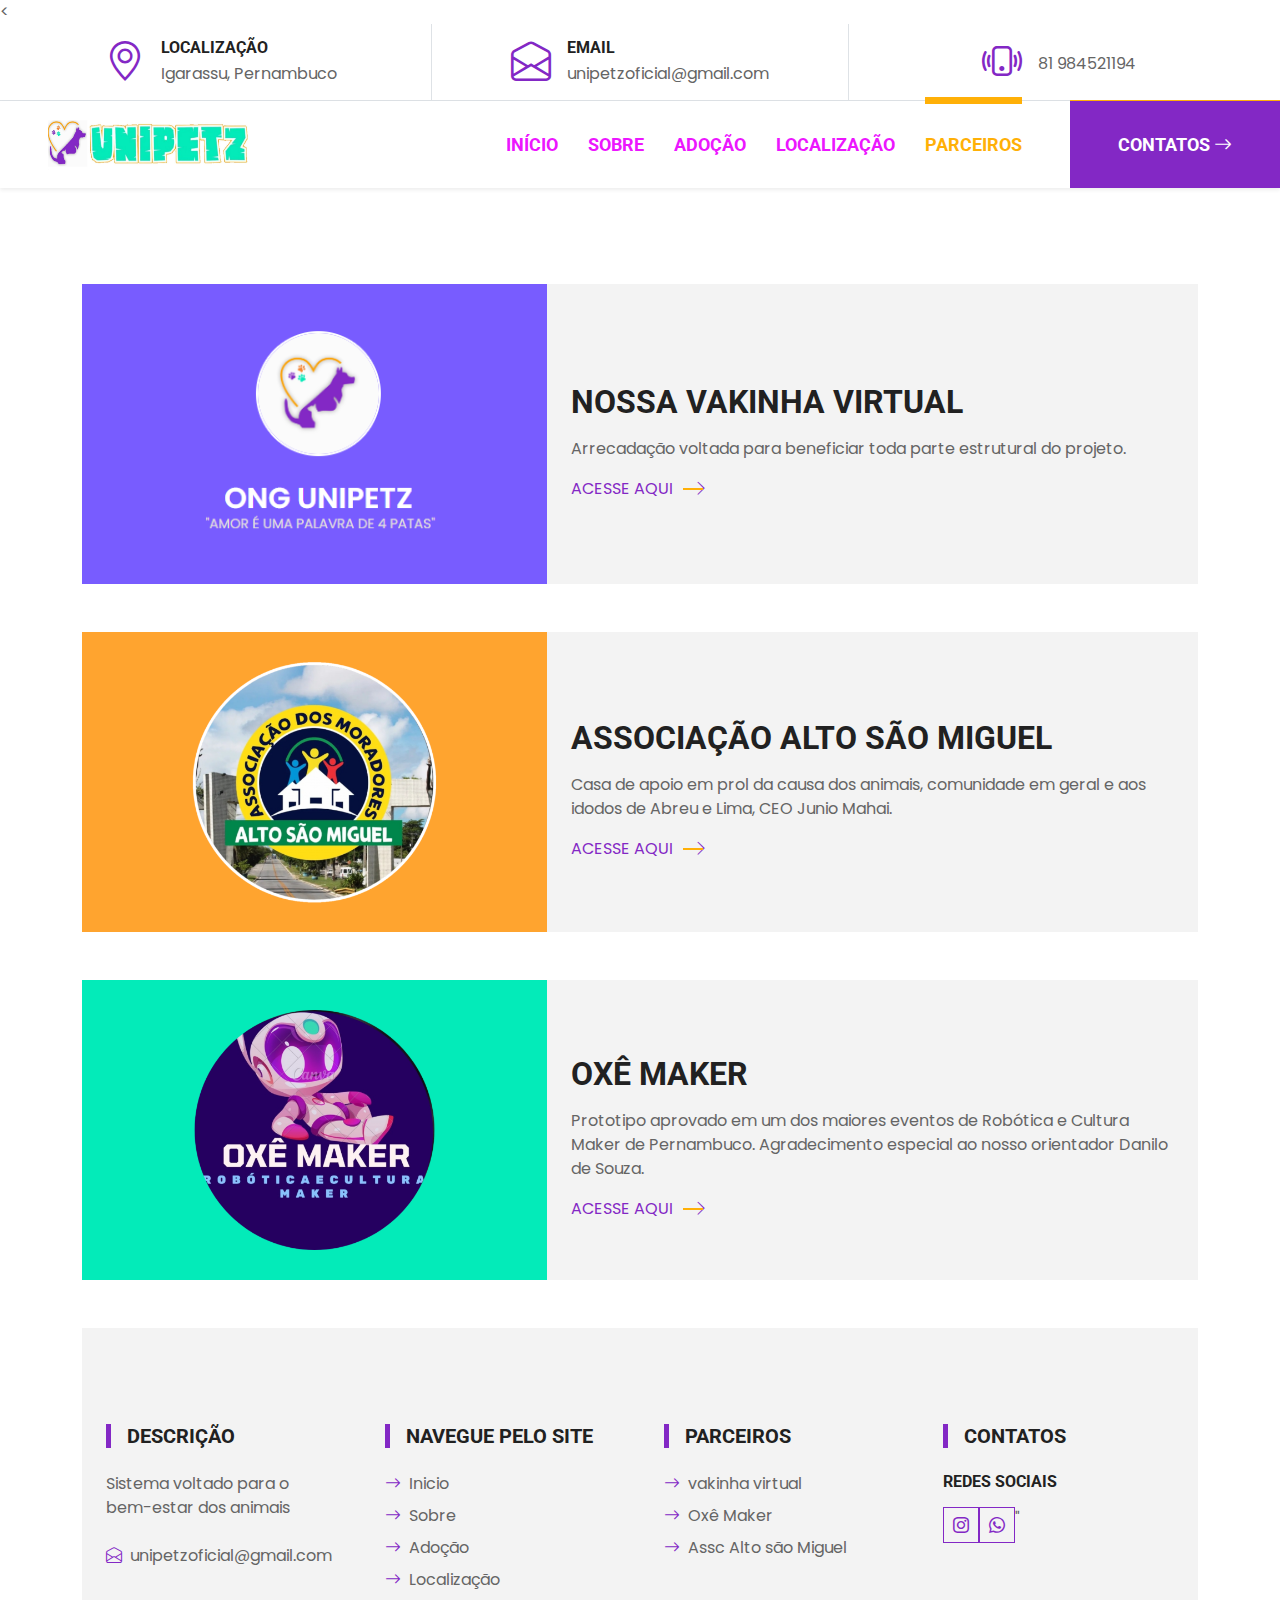
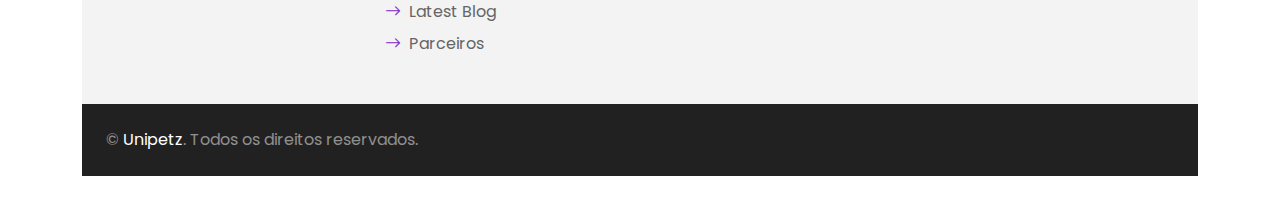
<file: parceiros.html>
<!DOCTYPE html>
<html lang="en">

<head>
    <meta charset="utf-8">
    <    <title>Website oficial do Unipetz</title>
    <meta content="width=device-width, initial-scale=1.0" name="viewport">
    <meta content="Free HTML Templates" name="keywords">
    <meta content="Free HTML Templates" name="description">

    <!-- Favicon -->
    <link href="img/favicon.ico" rel="icon">

    <!-- Google Web Fonts -->
    <link rel="preconnect" href="https://fonts.gstatic.com">
    <link href="https://fonts.googleapis.com/css2?family=Poppins&family=Roboto:wght@700&display=swap" rel="stylesheet">  

    <!-- Icon Font Stylesheet -->
    <link href="https://cdn.jsdelivr.net/npm/bootstrap-icons@1.4.1/font/bootstrap-icons.css" rel="stylesheet">
    <link href="lib/flaticon/font/flaticon.css" rel="stylesheet">

    <!-- Libraries Stylesheet -->
    <link href="lib/owlcarousel/assets/owl.carousel.min.css" rel="stylesheet">

    <!-- Customized Bootstrap Stylesheet -->
    <link href="css/bootstrap.min.css" rel="stylesheet">

    <!-- Template Stylesheet -->
    <link href="css/style.css" rel="stylesheet">
</head>

<body>
       <!-- Topbar Start -->
       <div class="container-fluid border-bottom d-none d-lg-block">
        <div class="row gx-0">
            <div class="col-lg-4 text-center py-2">
                <div class="d-inline-flex align-items-center">
                    <i class="bi bi-geo-alt fs-1 text-primary me-3"></i>
                    <div class="text-start">
                        <h6 class="text-uppercase mb-1">Localização</h6>
                        <span>Igarassu, Pernambuco</span>
                    </div>
                </div>
            </div>
            <div class="col-lg-4 text-center border-start border-end py-2">
                <div class="d-inline-flex align-items-center">
                    <i class="bi bi-envelope-open fs-1 text-primary me-3"></i>
                    <div class="text-start">
                        <h6 class="text-uppercase mb-1">Email</h6>
                        <span> unipetzoficial@gmail.com</span>
                    </div>
                </div>
            </div>
            <div class="col-lg-4 text-center py-2">
                <div class="d-inline-flex align-items-center">
                    <i class="bi bi-phone-vibrate fs-1 text-primary me-3"></i>
                    <div class="text-start">
                        <h6 class="text-uppercase mb-1"></h6>
                        <span>81 984521194</span>
                    </div>
                </div>
            </div>
        </div>
    </div>
    <!-- Topbar End -->



    <!-- Navbar Start -->
    <nav class="navbar navbar-expand-lg bg-white navbar-light shadow-sm py-3 py-lg-0 px-3 px-lg-0 mb-5">
        <a href="index.html" class="navbar-brand ms-lg-5">
            <h1 class="m-0 text-uppercase text-dark"><img src="img/logo unipetz.jpeg" height="50" width="200" alt=""></h1>
        </a>
        <button class="navbar-toggler" type="button" data-bs-toggle="collapse" data-bs-target="#navbarCollapse">
            <span class="navbar-toggler-icon"></span>
        </button>
        <div class="collapse navbar-collapse" id="navbarCollapse">
            <div class="navbar-nav ms-auto py-0">
                <a href="index.html" class="nav-item nav-link ">Início</a>
                <a href="sobre.html" class="nav-item nav-link">Sobre</a>
                <a href="adocao.html" class="nav-item nav-link">Adoção</a>
                <a href="localizacao.html" class="nav-item nav-link">Localização</a>
                <a href="parceiros.html" class="nav-item nav-link active">Parceiros</a> 
                <a href="contatos.html" class="nav-item nav-link nav-contact bg-primary text-white px-5 ms-lg-5">Contatos <i class="bi bi-arrow-right"></i></a>
               </div>
        </div>
    </nav>
    <!-- Navbar End -->


    <!-- Blog Start -->
    <div class="container py-5">
      
            <!-- Blog list Start -->
           
            <div class="blog-item mb-5">
        
             
                <div class="blog-item mb-5">
                    <div class="row g-0 bg-light overflow-hidden">
                        <div class="col-12 col-sm-5 h-100">
                            <img class="img-fluid h-100" src="img/Capturar.PNG" style="object-fit: cover;">
                        </div>
                        <div class="col-12 col-sm-7 h-100 d-flex flex-column justify-content-center">
                            <div class="p-4">
                                <div class="d-flex mb-3">
                                </div>
                                <h2 class="text-uppercase mb-3">Nossa vakinha virtual</h2>
                                <p>Arrecadação voltada para beneficiar toda parte estrutural do projeto.</p>
                                <a class="text-primary text-uppercase" href="https://www.vakinha.com.br/vaquinha/ong-virtual-unipetz" target="_blank">Acesse aqui<i class="bi bi-chevron-right"></i></a>
                            </div>
                        </div>
                </div>
                </div>
                <div class="blog-item mb-5">
                    <div class="row g-0 bg-light overflow-hidden">
                    <div class="col-12 col-sm-5 h-100">
                        <img class="img-fluid h-100" src="img/assd.png" style="object-fit: cover;">
                    </div>
                    <div class="col-12 col-sm-7 h-100 d-flex flex-column justify-content-center">
                        <div class="p-4">
                            <div class="d-flex mb-3">
                            </div>
                            <h2 class="text-uppercase mb-3">Associação Alto são Miguel</h2>
                            <p>Casa de apoio em prol da causa dos animais, comunidade em geral e aos idodos de Abreu e Lima, CEO Junio Mahai.</p>
                            <a class="text-primary text-uppercase" href="https://www.instagram.com/assoc_asm?igsh=bmdrejdxNGl6czd2" target="_blank">Acesse aqui<i class="bi bi-chevron-right"></i></a>
                        </div>
                    </div>
                 </div>
                </div>
                <div class="blog-item mb-5">
                    <div class="row g-0 bg-light overflow-hidden">
                    <div class="col-12 col-sm-5 h-100">
                        <img class="img-fluid h-100" src="img/oxemaker.png" style="object-fit: cover;">
                    </div>
                    <div class="col-12 col-sm-7 h-100 d-flex flex-column justify-content-center">
                        <div class="p-4">
                            <div class="d-flex mb-3">
                            </div>
                            <h2 class="text-uppercase mb-3">Oxê Maker</h2>
                            <p>Prototipo aprovado em um dos maiores eventos de Robótica e Cultura Maker de Pernambuco. Agradecimento especial ao nosso orientador Danilo de Souza.</p>
                            <a class="text-primary text-uppercase" href="https://www.instagram.com/oxe_maker?igsh=MTdnbjM5OGZhOTZwMA==" target="_blank">Acesse aqui<i class="bi bi-chevron-right"></i></a>
                        </div>
                    </div>
                 </div>
                
         
        
            </div>
            <!-- Blog list End -->

          
     
    </div>
    <!-- Blog End -->


    <!-- Footer Start -->
    <div class="container-fluid bg-light mt-5 py-5">
        <div class="container pt-5">
            <div class="row g-5">
                <div class="col-lg-3 col-md-6">
                    <h5 class="text-uppercase border-start border-5 border-primary ps-3 mb-4">Descrição</h5>
                    <p class="mb-4"> Sistema voltado para o bem-estar dos animais</p>
                    <p class="mb-2"><i class="bi bi-envelope-open text-primary me-2"></i>unipetzoficial@gmail.com</p>
 
                </div>
                <div class="col-lg-3 col-md-6">
                    <h5 class="text-uppercase border-start border-5 border-primary ps-3 mb-4">Navegue pelo site</h5>
                    <div class="d-flex flex-column justify-content-start">
                        <a class="text-body mb-2" href="#"><i class="bi bi-arrow-right text-primary me-2"></i>Inicio</a>
                        <a class="text-body mb-2" href="#"><i class="bi bi-arrow-right text-primary me-2"></i>Sobre</a>
                        <a class="text-body mb-2" href="#"><i class="bi bi-arrow-right text-primary me-2"></i>Adoção</a>
                        <a class="text-body mb-2" href="#"><i class="bi bi-arrow-right text-primary me-2"></i>Localização</a>
                        <a class="text-body mb-2" href="#"><i class="bi bi-arrow-right text-primary me-2"></i>Latest Blog</a>
                        <a class="text-body" href="#"><i class="bi bi-arrow-right text-primary me-2"></i>Parceiros</a>
                    </div>
                </div>
                <div class="col-lg-3 col-md-6">
                    <h5 class="text-uppercase border-start border-5 border-primary ps-3 mb-4">Parceiros</h5>
                    <div class="d-flex flex-column justify-content-start">
                        <a class="text-body mb-2" href="https://www.vakinha.com.br/vaquinha/ong-virtual-unipetz" target="_blank"><i class="bi bi-arrow-right text-primary me-2"></i>vakinha virtual</a>
                        <a class="text-body mb-2" href="https://www.instagram.com/oxe_maker?igsh=MTdnbjM5OGZhOTZwMA==" target="_blank"><i class="bi bi-arrow-right text-primary me-2"></i>Oxê Maker</a>
                        <a class="text-body mb-2" href="https://www.instagram.com/assoc_asm?igsh=bmdrejdxNGl6czd2" target="_blank"><i class="bi bi-arrow-right text-primary me-2"></i>Assc Alto são Miguel</a>
 
                    </div>
                </div>
                <div class="col-lg-3 col-md-6">
                    <h5 class="text-uppercase border-start border-5 border-primary ps-3 mb-4">Contatos</h5>
                    <h6 class="text-uppercase mt-4 mb-3">Redes sociais</h6>
                    <div class="d-flex">
                        <a class="btn btn-outline-primary btn-square" href="https://www.instagram.com/unipetz_oficial/" target="_blank"><i class="bi bi-instagram"></i></a>
                        <a class="btn btn-outline-primary btn-square" href="https://wa.me/5581984521194" target="_blank"><i class="bi bi-whatsapp"></i></a>"
                    </div>
                </div>
                 
            </div>
        </div>
    </div>
    <div class="container-fluid bg-dark text-white-50 py-4">
        <div class="container">
            <div class="row g-5">
                <div class="col-md-6 text-center text-md-start">
                    <p class="mb-md-0">&copy; <a class="text-white" href="#">Unipetz</a>. Todos os direitos reservados.</p>
                </div>
            </div>
        </div>
    </div>
    <!-- Footer End -->


    <!-- Back to Top -->
    <a href="#" class="btn btn-primary py-3 fs-4 back-to-top"><i class="bi bi-arrow-up"></i></a>


    <!-- JavaScript Libraries -->
    <script src="https://code.jquery.com/jquery-3.4.1.min.js"></script>
    <script src="https://cdn.jsdelivr.net/npm/bootstrap@5.0.0/dist/js/bootstrap.bundle.min.js"></script>
    <script src="lib/easing/easing.min.js"></script>
    <script src="lib/waypoints/waypoints.min.js"></script>
    <script src="lib/owlcarousel/owl.carousel.min.js"></script>

    <!-- Template Javascript -->
    <script src="js/main.js"></script>
</body>

</html>
</file>
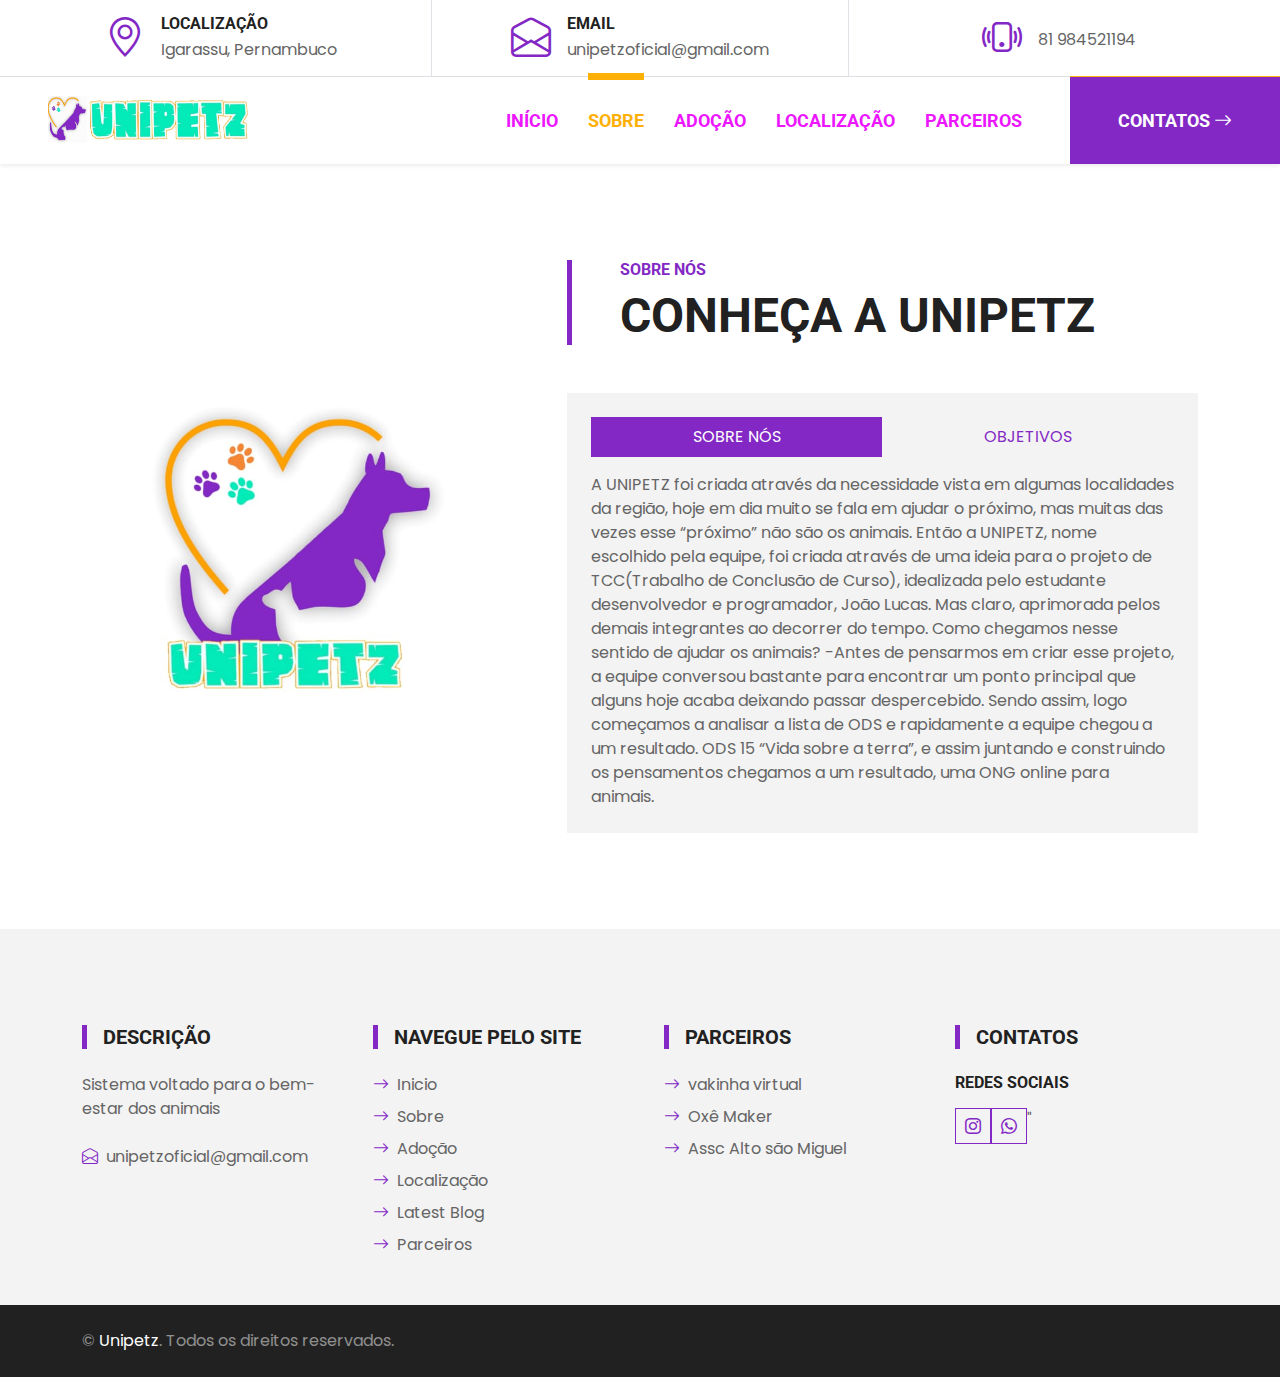
<file: sobre.html>
<!DOCTYPE html>
<html lang="en">

<head>
    <meta charset="utf-8">
    <title>Website oficial do Unipetz</title>
    <meta content="width=device-width, initial-scale=1.0" name="viewport">
    <meta content="Free HTML Templates" name="keywords">
    <meta content="Free HTML Templates" name="description">

    <!-- Favicon -->
    <link href="img/favicon.ico" rel="icon">

    <!-- Google Web Fonts -->
    <link rel="preconnect" href="https://fonts.gstatic.com">
    <link href="https://fonts.googleapis.com/css2?family=Poppins&family=Roboto:wght@700&display=swap" rel="stylesheet">  

    <!-- Icon Font Stylesheet -->
    <link href="https://cdn.jsdelivr.net/npm/bootstrap-icons@1.4.1/font/bootstrap-icons.css" rel="stylesheet">
    <link href="lib/flaticon/font/flaticon.css" rel="stylesheet">

    <!-- Libraries Stylesheet -->
    <link href="lib/owlcarousel/assets/owl.carousel.min.css" rel="stylesheet">

    <!-- Customized Bootstrap Stylesheet -->
    <link href="css/bootstrap.min.css" rel="stylesheet">

    <!-- Template Stylesheet -->
    <link href="css/style.css" rel="stylesheet">
</head>

<body>
       <!-- Topbar Start -->
       <div class="container-fluid border-bottom d-none d-lg-block">
        <div class="row gx-0">
            <div class="col-lg-4 text-center py-2">
                <div class="d-inline-flex align-items-center">
                    <i class="bi bi-geo-alt fs-1 text-primary me-3"></i>
                    <div class="text-start">
                        <h6 class="text-uppercase mb-1">Localização</h6>
                        <span>Igarassu, Pernambuco</span>
                    </div>
                </div>
            </div>
            <div class="col-lg-4 text-center border-start border-end py-2">
                <div class="d-inline-flex align-items-center">
                    <i class="bi bi-envelope-open fs-1 text-primary me-3"></i>
                    <div class="text-start">
                        <h6 class="text-uppercase mb-1">Email</h6>
                        <span> unipetzoficial@gmail.com</span>
                    </div>
                </div>
            </div>
            <div class="col-lg-4 text-center py-2">
                <div class="d-inline-flex align-items-center">
                    <i class="bi bi-phone-vibrate fs-1 text-primary me-3"></i>
                    <div class="text-start">
                        <h6 class="text-uppercase mb-1"></h6>
                        <span>81 984521194</span>
                    </div>
                </div>
            </div>
        </div>
    </div>
    <!-- Topbar End -->


    <!-- Navbar Start -->
    <nav class="navbar navbar-expand-lg bg-white navbar-light shadow-sm py-3 py-lg-0 px-3 px-lg-0 mb-5">
        <a href="index.html" class="navbar-brand ms-lg-5">
            <h1 class="m-0 text-uppercase text-dark"><img src="img/logo unipetz.jpeg" height="50" width="200" alt=""></h1>
        </a>
        <button class="navbar-toggler" type="button" data-bs-toggle="collapse" data-bs-target="#navbarCollapse">
            <span class="navbar-toggler-icon"></span>
        </button>
        <div class="collapse navbar-collapse" id="navbarCollapse">
              <div class="navbar-nav ms-auto py-0">
                <a href="index.html" class="nav-item nav-link ">Início</a>
                <a href="sobre.html" class="nav-item nav-link active">Sobre</a>
                <a href="adocao.html" class="nav-item nav-link">Adoção</a>
                <a href="localizacao.html" class="nav-item nav-link">Localização</a>
                <a href="parceiros.html" class="nav-item nav-link">Parceiros</a> 
                <a href="contatos.html" class="nav-item nav-link nav-contact bg-primary text-white px-5 ms-lg-5">Contatos <i class="bi bi-arrow-right"></i></a>
            </div>
        </div>
    </nav>
    <!-- Navbar End -->


    <!-- About Start -->
    <div class="container-fluid py-5">
        <div class="container">
            <div class="row gx-5">
                <div class="col-lg-5 mb-5 mb-lg-0" style="min-height: 500px;">
                    <div class="position-relative h-100">
                        <img class="position-absolute w-100 h-100 rounded" src="img/tcr.jpeg" style="object-fit: cover;">
                    </div>
                </div>
                <div class="col-lg-7">
                    <div class="border-start border-5 border-primary ps-5 mb-5">
                        <h6 class="text-primary text-uppercase">Sobre  nós</h6>
                        <h1 class="display-5 text-uppercase mb-0">Conheça a UNIPETZ</h1>
                    </div>
                
                    <div class="bg-light p-4">
                        <ul class="nav nav-pills justify-content-between mb-3" id="pills-tab" role="tablist">
                            <li class="nav-item w-50" role="presentation">
                                <button class="nav-link text-uppercase w-100 active" id="pills-1-tab" data-bs-toggle="pill"
                                    data-bs-target="#pills-1" type="button" role="tab" aria-controls="pills-1"
                                    aria-selected="true">Sobre nós</button>
                            </li>
                            <li class="nav-item w-50" role="presentation">
                                <button class="nav-link text-uppercase w-100" id="pills-2-tab" data-bs-toggle="pill"
                                    data-bs-target="#pills-2" type="button" role="tab" aria-controls="pills-2"
                                    aria-selected="false">Objetivos</button>
                            </li>
                        </ul>
                        <div class="tab-content" id="pills-tabContent">
                            <div class="tab-pane fade show active" id="pills-1" role="tabpanel" aria-labelledby="pills-1-tab">
                                <p class="mb-0"> A UNIPETZ foi criada através da necessidade vista em algumas localidades da região, hoje em dia muito se fala em ajudar o próximo, mas muitas das vezes esse “próximo” não são os animais. Então a UNIPETZ, nome escolhido pela equipe, foi criada através de uma ideia para o projeto de TCC(Trabalho de Conclusão de Curso), idealizada pelo estudante desenvolvedor e programador, João Lucas. Mas claro, aprimorada pelos demais integrantes ao decorrer do tempo. Como chegamos nesse sentido de ajudar os animais? -Antes de pensarmos em criar esse projeto, a equipe conversou bastante para encontrar um ponto principal que alguns hoje acaba deixando passar despercebido. Sendo assim, logo começamos a analisar a lista de ODS e rapidamente a equipe chegou a um resultado. ODS 15 “Vida sobre a terra”, e assim juntando e construindo os pensamentos chegamos a um resultado, uma ONG online para animais. </p>
                            </div>
                            <div class="tab-pane fade" id="pills-2" role="tabpanel" aria-labelledby="pills-2-tab">
                                <p class="mb-0">   Pensando nas necessidades dos animais, a equipe chegou em um seguinte resultado. Fazer campanhas de castração, vacinação, adoção e lutar para alimentar esses animais que hoje se encontram em situação de vulnerabilidade. Você agora pode estar se perguntando, como assim uma ONG ONLINE pode fazer tudo isso? Então, nossa proposta é fechar parcerias com ONGs físicas da localidade e através do nosso site www.UNIPETZ.com que nele constará uma página específica de “ADOTE/ANUNCIE”, onde qualquer pessoa poderá notificar a nossa equipe que naquela região tem um animalzinho precisando da nossa ajuda e também qualquer pessoa terá contato direto as ONGs que estarão na página de adoção. Logo, seremos uma ponte de comunicação entre esses dois pontos. Ainda sobre, nossa plano de alimentação será feito através de dispenses automatizados colocados em postes e nos mesmos vão conter ração e água. Lembrando que é uma forma de trazer a sustentabilidade até por que todos podem contribuir adicionando ração e água nos dispenses. </p>
                            </div>
                        </div>
                    </div>
                </div>
            </div>
        </div>
    </div>
    <!-- About End -->




    <!-- Footer Start -->
    <div class="container-fluid bg-light mt-5 py-5">
        <div class="container pt-5">
            <div class="row g-5">
                <div class="col-lg-3 col-md-6">
                    <h5 class="text-uppercase border-start border-5 border-primary ps-3 mb-4">Descrição</h5>
                    <p class="mb-4"> Sistema voltado para o bem-estar dos animais</p>
                    <p class="mb-2"><i class="bi bi-envelope-open text-primary me-2"></i>unipetzoficial@gmail.com</p>
 
                </div>
                <div class="col-lg-3 col-md-6">
                    <h5 class="text-uppercase border-start border-5 border-primary ps-3 mb-4">Navegue pelo site</h5>
                    <div class="d-flex flex-column justify-content-start">
                        <a class="text-body mb-2" href="#"><i class="bi bi-arrow-right text-primary me-2"></i>Inicio</a>
                        <a class="text-body mb-2" href="#"><i class="bi bi-arrow-right text-primary me-2"></i>Sobre</a>
                        <a class="text-body mb-2" href="#"><i class="bi bi-arrow-right text-primary me-2"></i>Adoção</a>
                        <a class="text-body mb-2" href="#"><i class="bi bi-arrow-right text-primary me-2"></i>Localização</a>
                        <a class="text-body mb-2" href="#"><i class="bi bi-arrow-right text-primary me-2"></i>Latest Blog</a>
                        <a class="text-body" href="#"><i class="bi bi-arrow-right text-primary me-2"></i>Parceiros</a>
                    </div>
                </div>
                <div class="col-lg-3 col-md-6">
                    <h5 class="text-uppercase border-start border-5 border-primary ps-3 mb-4">Parceiros</h5>
                    <div class="d-flex flex-column justify-content-start">
                        <a class="text-body mb-2" href="https://www.vakinha.com.br/vaquinha/ong-virtual-unipetz" target="_blank"><i class="bi bi-arrow-right text-primary me-2"></i>vakinha virtual</a>
                        <a class="text-body mb-2" href="https://www.instagram.com/oxe_maker?igsh=MTdnbjM5OGZhOTZwMA==" target="_blank"><i class="bi bi-arrow-right text-primary me-2"></i>Oxê Maker</a>
                        <a class="text-body mb-2" href="https://www.instagram.com/assoc_asm?igsh=bmdrejdxNGl6czd2" target="_blank"><i class="bi bi-arrow-right text-primary me-2"></i>Assc Alto são Miguel</a>
 
                    </div>
                </div>
                <div class="col-lg-3 col-md-6">
                    <h5 class="text-uppercase border-start border-5 border-primary ps-3 mb-4">Contatos</h5>
                    <h6 class="text-uppercase mt-4 mb-3">Redes sociais</h6>
                    <div class="d-flex">
                        <a class="btn btn-outline-primary btn-square" href="https://www.instagram.com/unipetz_oficial/" target="_blank"><i class="bi bi-instagram"></i></a>
                        <a class="btn btn-outline-primary btn-square" href="https://wa.me/5581984521194" target="_blank"><i class="bi bi-whatsapp"></i></a>"
                    </div>
                </div>
                 
            </div>
        </div>
    </div>
    <div class="container-fluid bg-dark text-white-50 py-4">
        <div class="container">
            <div class="row g-5">
                <div class="col-md-6 text-center text-md-start">
                    <p class="mb-md-0">&copy; <a class="text-white" href="#">Unipetz</a>. Todos os direitos reservados.</p>
                </div>
            </div>
        </div>
    </div>
    <!-- Footer End -->


    <!-- Back to Top -->
    <a href="#" class="btn btn-primary py-3 fs-4 back-to-top"><i class="bi bi-arrow-up"></i></a>


    <!-- JavaScript Libraries -->
    <script src="https://code.jquery.com/jquery-3.4.1.min.js"></script>
    <script src="https://cdn.jsdelivr.net/npm/bootstrap@5.0.0/dist/js/bootstrap.bundle.min.js"></script>
    <script src="lib/easing/easing.min.js"></script>
    <script src="lib/waypoints/waypoints.min.js"></script>
    <script src="lib/owlcarousel/owl.carousel.min.js"></script>

    <!-- Template Javascript -->
    <script src="js/main.js"></script>
</body>

</html>
</file>
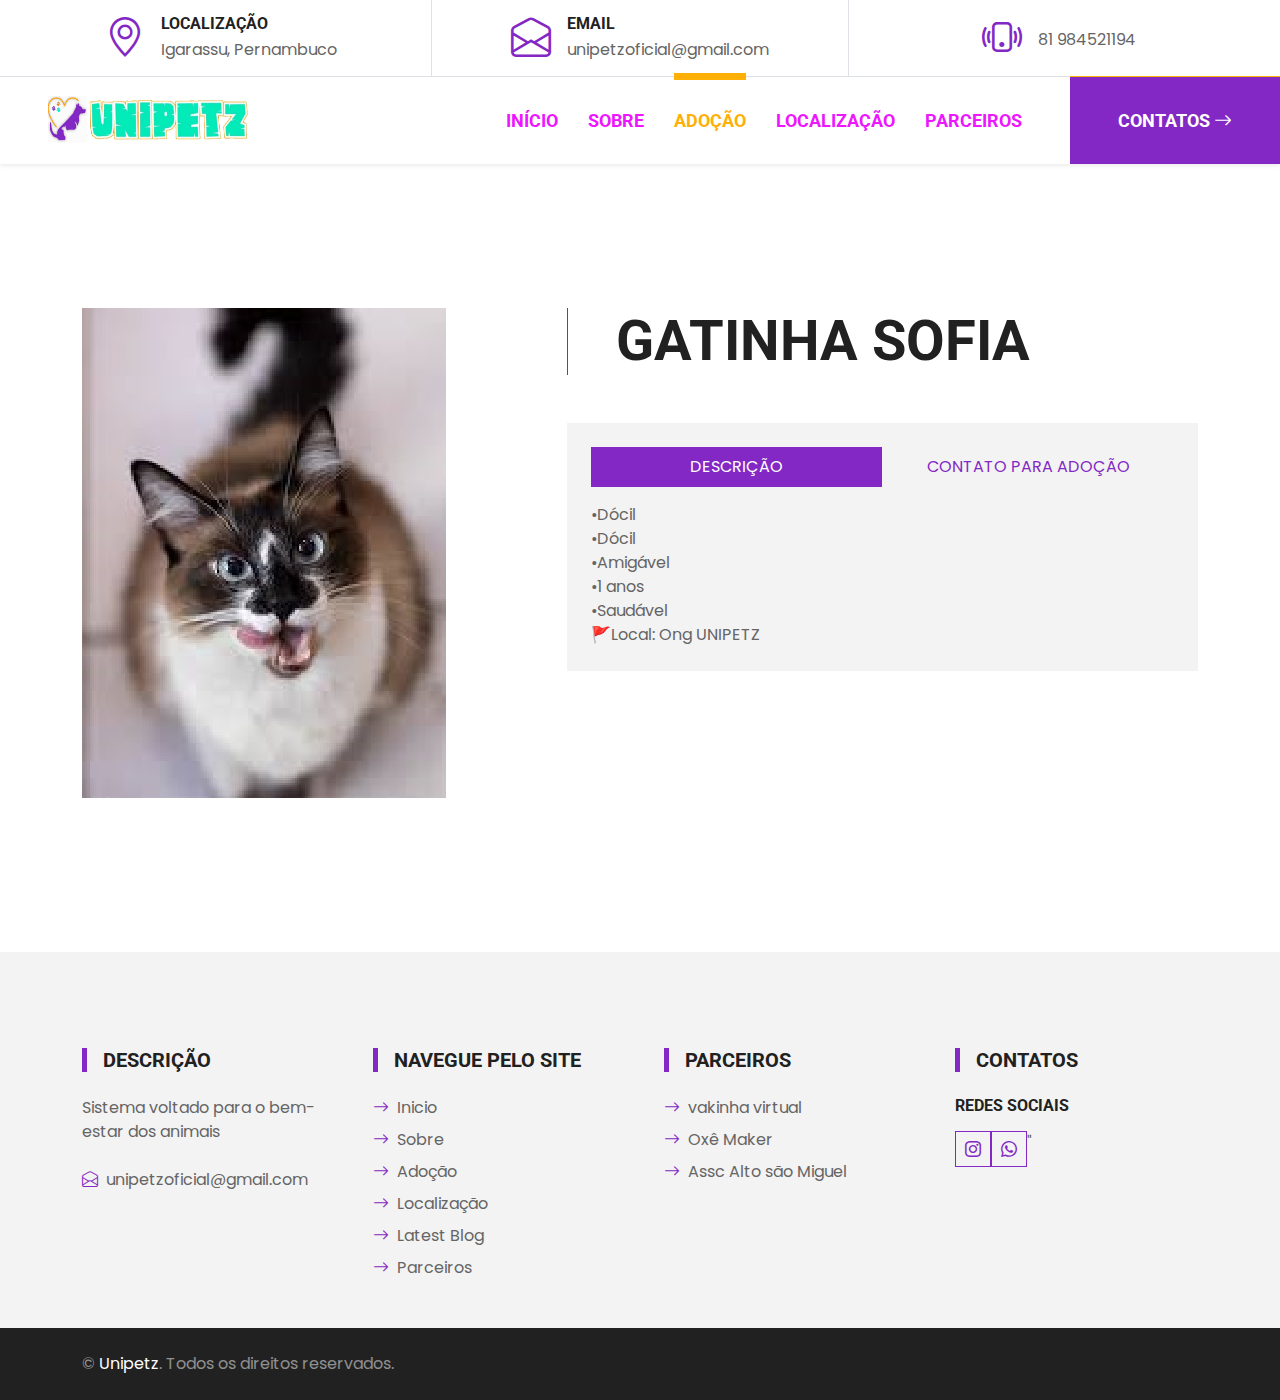
<file: sofia.html>
<!DOCTYPE html>
<html lang="en">

<head>
    <meta charset="utf-8">
    <title>Website oficial do Unipetz</title>
    <meta content="width=device-width, initial-scale=1.0" name="viewport">
    <meta content="Free HTML Templates" name="keywords">
    <meta content="Free HTML Templates" name="description">

    <!-- Favicon -->
    <link href="img/favicon.ico" rel="icon">

    <!-- Google Web Fonts -->
    <link rel="preconnect" href="https://fonts.gstatic.com">
    <link href="https://fonts.googleapis.com/css2?family=Poppins&family=Roboto:wght@700&display=swap" rel="stylesheet">  

    <!-- Icon Font Stylesheet -->
    <link href="https://cdn.jsdelivr.net/npm/bootstrap-icons@1.4.1/font/bootstrap-icons.css" rel="stylesheet">
    <link href="lib/flaticon/font/flaticon.css" rel="stylesheet">

    <!-- Libraries Stylesheet -->
    <link href="lib/owlcarousel/assets/owl.carousel.min.css" rel="stylesheet">

    <!-- Customized Bootstrap Stylesheet -->
    <link href="css/bootstrap.min.css" rel="stylesheet">

    <!-- Template Stylesheet -->
    <link href="css/style.css" rel="stylesheet">
</head>

<body>
       <!-- Topbar Start -->
       <div class="container-fluid border-bottom d-none d-lg-block">
        <div class="row gx-0">
            <div class="col-lg-4 text-center py-2">
                <div class="d-inline-flex align-items-center">
                    <i class="bi bi-geo-alt fs-1 text-primary me-3"></i>
                    <div class="text-start">
                        <h6 class="text-uppercase mb-1">Localização</h6>
                        <span>Igarassu, Pernambuco</span>
                    </div>
                </div>
            </div>
            <div class="col-lg-4 text-center border-start border-end py-2">
                <div class="d-inline-flex align-items-center">
                    <i class="bi bi-envelope-open fs-1 text-primary me-3"></i>
                    <div class="text-start">
                        <h6 class="text-uppercase mb-1">Email</h6>
                        <span> unipetzoficial@gmail.com</span>
                    </div>
                </div>
            </div>
            <div class="col-lg-4 text-center py-2">
                <div class="d-inline-flex align-items-center">
                    <i class="bi bi-phone-vibrate fs-1 text-primary me-3"></i>
                    <div class="text-start">
                        <h6 class="text-uppercase mb-1"></h6>
                        <span>81 984521194</span>
                    </div>
                </div>
            </div>
        </div>
    </div>
    <!-- Topbar End -->



    <!-- Navbar Start -->
    <nav class="navbar navbar-expand-lg bg-white navbar-light shadow-sm py-3 py-lg-0 px-3 px-lg-0 mb-5">
        <a href="index.html" class="navbar-brand ms-lg-5">
            <h1 class="m-0 text-uppercase text-dark"><img src="img/logo unipetz.jpeg" height="50" width="200" alt=""></h1>
        </a>
        <button class="navbar-toggler" type="button" data-bs-toggle="collapse" data-bs-target="#navbarCollapse">
            <span class="navbar-toggler-icon"></span>
        </button>
        <div class="collapse navbar-collapse" id="navbarCollapse">
            <div class="navbar-nav ms-auto py-0">
                <a href="index.html" class="nav-item nav-link ">Início</a>
                <a href="sobre.html" class="nav-item nav-link">Sobre</a>
                <a href="adocao.html" class="nav-item nav-link active">Adoção</a>
                <a href="localizacao.html" class="nav-item nav-link">Localização</a>
                <a href="parceiros.html" class="nav-item nav-link">Parceiros</a> 
                <a href="contatos.html" class="nav-item nav-link nav-contact bg-primary text-white px-5 ms-lg-5">Contatos <i class="bi bi-arrow-right"></i></a>
             </div>
        </div>
    </nav>
    <!-- Navbar End -->
    


    <div class="container-fluid py-5">

    <!-- About Start -->
    <div class="container-fluid py-5">
        <div class="container">
            <div class="row gx-5">
                <div class="col-lg-5 mb-5 mb-lg-0" style="min-height: 500px;">
                    <div class="position-relative h-100">
                        <img class="position-absolute w-10 h-10 rounded" src="img/sofia.jpg" style="object-fit: cover;">
                    </div>
                </div>
                <div class="col-lg-7">
                    <div class="border-start border-500 border-primary ps-5 mb-5">
                        <h1 class="display-4 text-uppercase mb-0">Gatinha Sofia</h1>
                    </div>
                
                    <div class="bg-light p-4">
                        <ul class="nav nav-pills justify-content-between mb-3" id="pills-tab" role="tablist">
                            <li class="nav-item w-50" role="presentation">
                                <button class="nav-link text-uppercase w-100 active" id="pills-1-tab" data-bs-toggle="pill"
                                    data-bs-target="#pills-1" type="button" role="tab" aria-controls="pills-1"
                                    aria-selected="true">Descrição</button>
                            </li>
                            <li class="nav-item w-50" role="presentation">
                                <button class="nav-link text-uppercase w-100" id="pills-2-tab" data-bs-toggle="pill"
                                    data-bs-target="#pills-2" type="button" role="tab" aria-controls="pills-2"
                                    aria-selected="false">Contato para adoção</button>
                            </li>
                        </ul>
                        <div class="tab-content" id="pills-tabContent">
                            <div class="tab-pane fade show active" id="pills-1" role="tabpanel" aria-labelledby="pills-1-tab">
                                <p class="mb-0">•Dócil </br> •Dócil </br> •Amigável </br> •1 anos </br> •Saudável </br> 🚩Local: Ong UNIPETZ</p>
                            </div>
                            <div class="tab-pane fade" id="pills-2" role="tabpanel" aria-labelledby="pills-2-tab">
                                <p class="mb-0">Acesse um dos canais de comunicação abaixo:</p>
                                <div class="d-flex">
                                    <a class="btn btn-outline-primary btn-square" href="https://www.instagram.com/unipetz_oficial/" target="_blank"><i class="bi bi-instagram"></i></a>
                                    <a class="btn btn-outline-primary btn-square" href="https://wa.me/5581984521194" target="_blank"><i class="bi bi-whatsapp"></i></a>"
                                </div>
                            
                        </div>
                    </div>
                </div>
            </div>
        </div>
    </div>
    <!-- About End -->

        </div>
    </div>

    <!-- Testimonial Start -->


<!-- Testimonial End -->

   

 
    

    <!-- Footer Start -->
    <div class="container-fluid bg-light mt-5 py-5">
        <div class="container pt-5">
            <div class="row g-5">
                <div class="col-lg-3 col-md-6">
                    <h5 class="text-uppercase border-start border-5 border-primary ps-3 mb-4">Descrição</h5>
                    <p class="mb-4"> Sistema voltado para o bem-estar dos animais</p>
                    <p class="mb-2"><i class="bi bi-envelope-open text-primary me-2"></i>unipetzoficial@gmail.com</p>
 
                </div>
                <div class="col-lg-3 col-md-6">
                    <h5 class="text-uppercase border-start border-5 border-primary ps-3 mb-4">Navegue pelo site</h5>
                    <div class="d-flex flex-column justify-content-start">
                        <a class="text-body mb-2" href="#"><i class="bi bi-arrow-right text-primary me-2"></i>Inicio</a>
                        <a class="text-body mb-2" href="#"><i class="bi bi-arrow-right text-primary me-2"></i>Sobre</a>
                        <a class="text-body mb-2" href="#"><i class="bi bi-arrow-right text-primary me-2"></i>Adoção</a>
                        <a class="text-body mb-2" href="#"><i class="bi bi-arrow-right text-primary me-2"></i>Localização</a>
                        <a class="text-body mb-2" href="#"><i class="bi bi-arrow-right text-primary me-2"></i>Latest Blog</a>
                        <a class="text-body" href="#"><i class="bi bi-arrow-right text-primary me-2"></i>Parceiros</a>
                    </div>
                </div>
                <div class="col-lg-3 col-md-6">
                    <h5 class="text-uppercase border-start border-5 border-primary ps-3 mb-4">Parceiros</h5>
                    <div class="d-flex flex-column justify-content-start">
                        <a class="text-body mb-2" href="https://www.vakinha.com.br/vaquinha/ong-virtual-unipetz" target="_blank"><i class="bi bi-arrow-right text-primary me-2"></i>vakinha virtual</a>
                        <a class="text-body mb-2" href="https://www.instagram.com/oxe_maker?igsh=MTdnbjM5OGZhOTZwMA==" target="_blank"><i class="bi bi-arrow-right text-primary me-2"></i>Oxê Maker</a>
                        <a class="text-body mb-2" href="https://www.instagram.com/assoc_asm?igsh=bmdrejdxNGl6czd2" target="_blank"><i class="bi bi-arrow-right text-primary me-2"></i>Assc Alto são Miguel</a>
 
                    </div>
                </div>
                <div class="col-lg-3 col-md-6">
                    <h5 class="text-uppercase border-start border-5 border-primary ps-3 mb-4">Contatos</h5>
                    <h6 class="text-uppercase mt-4 mb-3">Redes sociais</h6>
                    <div class="d-flex">
                        <a class="btn btn-outline-primary btn-square" href="https://www.instagram.com/unipetz_oficial/" target="_blank"><i class="bi bi-instagram"></i></a>
                        <a class="btn btn-outline-primary btn-square" href="https://wa.me/5581984521194" target="_blank"><i class="bi bi-whatsapp"></i></a>"
                    </div>
                </div>
                 
            </div>
        </div>
    </div>
    <div class="container-fluid bg-dark text-white-50 py-4">
        <div class="container">
            <div class="row g-5">
                <div class="col-md-6 text-center text-md-start">
                    <p class="mb-md-0">&copy; <a class="text-white" href="#">Unipetz</a>. Todos os direitos reservados.</p>
                </div>
            </div>
        </div>
    </div>
    <!-- Footer End -->


    <!-- Back to Top -->
    <a href="#" class="btn btn-primary py-3 fs-4 back-to-top"><i class="bi bi-arrow-up"></i></a>


    <!-- JavaScript Libraries -->
    <script src="https://code.jquery.com/jquery-3.4.1.min.js"></script>
    <script src="https://cdn.jsdelivr.net/npm/bootstrap@5.0.0/dist/js/bootstrap.bundle.min.js"></script>
    <script src="lib/easing/easing.min.js"></script>
    <script src="lib/waypoints/waypoints.min.js"></script>
    <script src="lib/owlcarousel/owl.carousel.min.js"></script>

    <!-- Template Javascript -->
    <script src="js/main.js"></script>
</body>

</html>
</file>
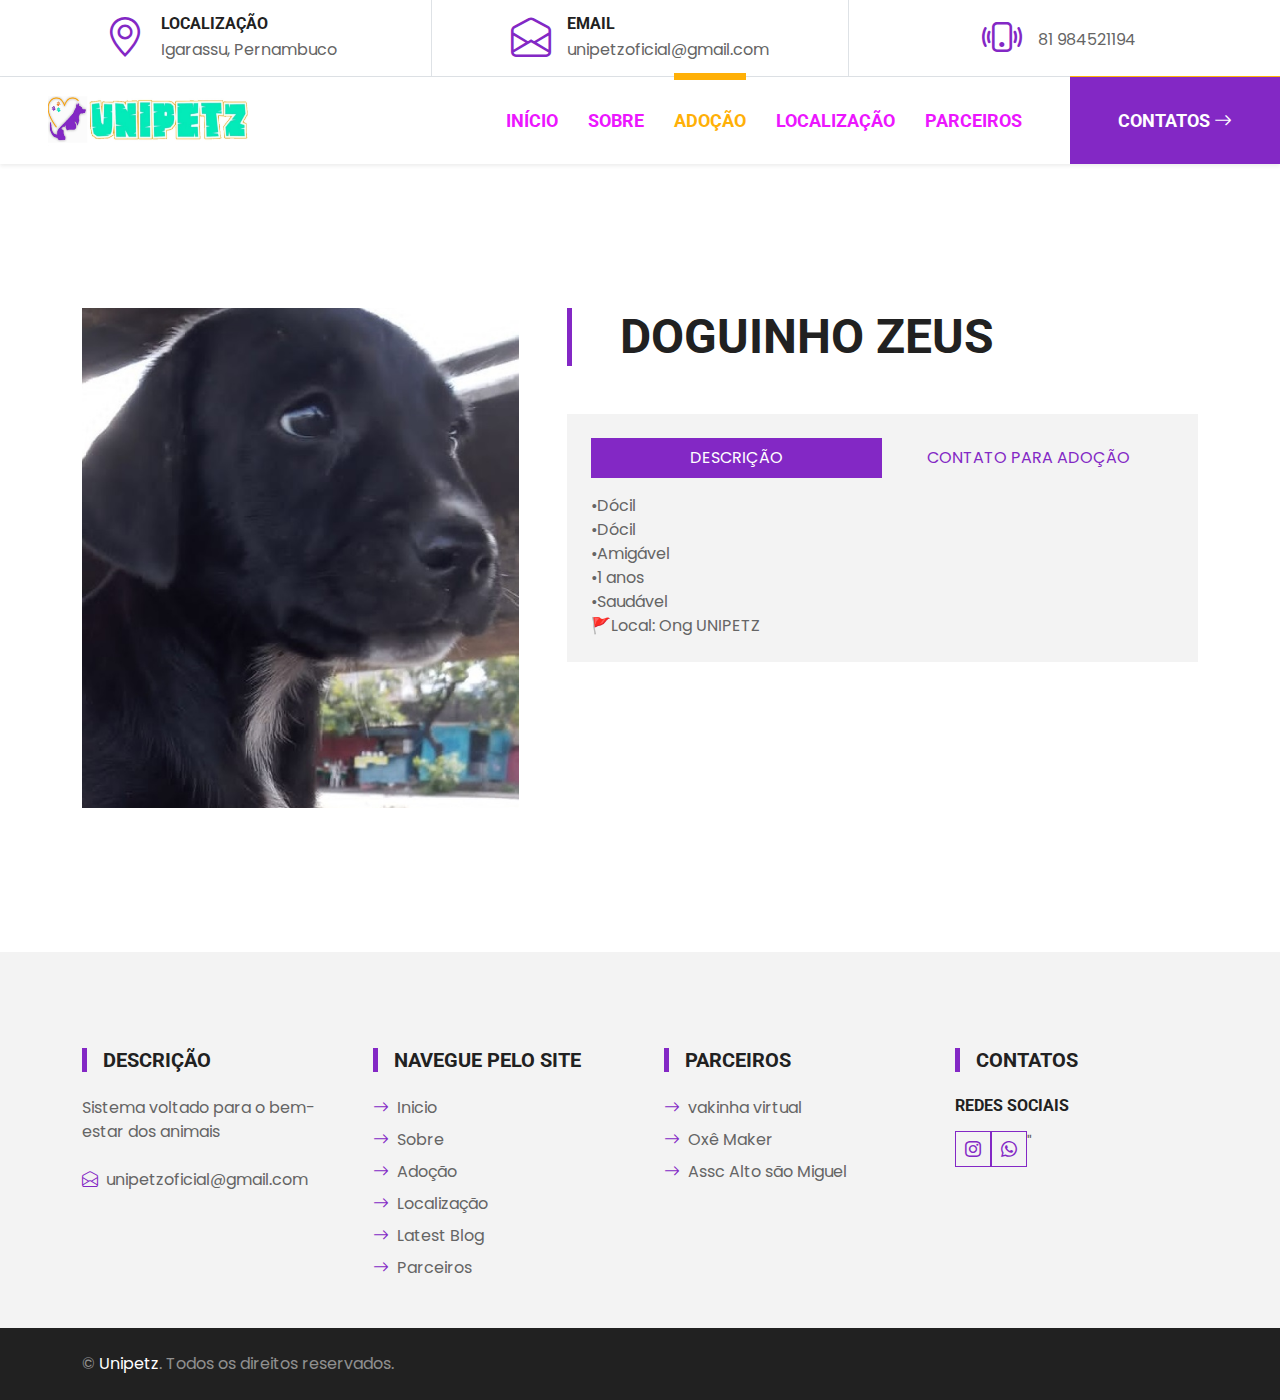
<file: Zeus.html>
<!DOCTYPE html>
<html lang="en">

<head>
    <meta charset="utf-8">
    <title>Website oficial do Unipetz</title>
    <meta content="width=device-width, initial-scale=1.0" name="viewport">
    <meta content="Free HTML Templates" name="keywords">
    <meta content="Free HTML Templates" name="description">

    <!-- Favicon -->
    <link href="img/favicon.ico" rel="icon">

    <!-- Google Web Fonts -->
    <link rel="preconnect" href="https://fonts.gstatic.com">
    <link href="https://fonts.googleapis.com/css2?family=Poppins&family=Roboto:wght@700&display=swap" rel="stylesheet">  

    <!-- Icon Font Stylesheet -->
    <link href="https://cdn.jsdelivr.net/npm/bootstrap-icons@1.4.1/font/bootstrap-icons.css" rel="stylesheet">
    <link href="lib/flaticon/font/flaticon.css" rel="stylesheet">

    <!-- Libraries Stylesheet -->
    <link href="lib/owlcarousel/assets/owl.carousel.min.css" rel="stylesheet">

    <!-- Customized Bootstrap Stylesheet -->
    <link href="css/bootstrap.min.css" rel="stylesheet">

    <!-- Template Stylesheet -->
    <link href="css/style.css" rel="stylesheet">
</head>

<body>
       <!-- Topbar Start -->
       <div class="container-fluid border-bottom d-none d-lg-block">
        <div class="row gx-0">
            <div class="col-lg-4 text-center py-2">
                <div class="d-inline-flex align-items-center">
                    <i class="bi bi-geo-alt fs-1 text-primary me-3"></i>
                    <div class="text-start">
                        <h6 class="text-uppercase mb-1">Localização</h6>
                        <span>Igarassu, Pernambuco</span>
                    </div>
                </div>
            </div>
            <div class="col-lg-4 text-center border-start border-end py-2">
                <div class="d-inline-flex align-items-center">
                    <i class="bi bi-envelope-open fs-1 text-primary me-3"></i>
                    <div class="text-start">
                        <h6 class="text-uppercase mb-1">Email</h6>
                        <span> unipetzoficial@gmail.com</span>
                    </div>
                </div>
            </div>
            <div class="col-lg-4 text-center py-2">
                <div class="d-inline-flex align-items-center">
                    <i class="bi bi-phone-vibrate fs-1 text-primary me-3"></i>
                    <div class="text-start">
                        <h6 class="text-uppercase mb-1"></h6>
                        <span>81 984521194</span>
                    </div>
                </div>
            </div>
        </div>
    </div>
    <!-- Topbar End -->



    <!-- Navbar Start -->
    <nav class="navbar navbar-expand-lg bg-white navbar-light shadow-sm py-3 py-lg-0 px-3 px-lg-0 mb-5">
        <a href="index.html" class="navbar-brand ms-lg-5">
            <h1 class="m-0 text-uppercase text-dark"><img src="img/logo unipetz.jpeg" height="50" width="200" alt=""></h1>
        </a>
        <button class="navbar-toggler" type="button" data-bs-toggle="collapse" data-bs-target="#navbarCollapse">
            <span class="navbar-toggler-icon"></span>
        </button>
        <div class="collapse navbar-collapse" id="navbarCollapse">
            <div class="navbar-nav ms-auto py-0">
                <a href="index.html" class="nav-item nav-link ">Início</a>
                <a href="sobre.html" class="nav-item nav-link">Sobre</a>
                <a href="adocao.html" class="nav-item nav-link active">Adoção</a>
                <a href="localizacao.html" class="nav-item nav-link">Localização</a>
                <a href="parceiros.html" class="nav-item nav-link">Parceiros</a> 
                <a href="contatos.html" class="nav-item nav-link nav-contact bg-primary text-white px-5 ms-lg-5">Contatos <i class="bi bi-arrow-right"></i></a>
             </div>
        </div>
    </nav>
    <!-- Navbar End -->
    


    <div class="container-fluid py-5">

    <!-- About Start -->
    <div class="container-fluid py-5">
        <div class="container">
            <div class="row gx-5">
                <div class="col-lg-5 mb-5 mb-lg-0" style="min-height: 500px;">
                    <div class="position-relative h-100">
                        <img class="position-absolute w-100 h-100 rounded" src="img/Zeus.jpg" style="object-fit: cover;">
                    </div>
                </div>
                <div class="col-lg-7">
                    <div class="border-start border-5 border-primary ps-5 mb-5">
                        <h1 class="display-5 text-uppercase mb-0">Doguinho Zeus</h1>
                    </div>
                
                    <div class="bg-light p-4">
                        <ul class="nav nav-pills justify-content-between mb-3" id="pills-tab" role="tablist">
                            <li class="nav-item w-50" role="presentation">
                                <button class="nav-link text-uppercase w-100 active" id="pills-1-tab" data-bs-toggle="pill"
                                    data-bs-target="#pills-1" type="button" role="tab" aria-controls="pills-1"
                                    aria-selected="true">Descrição</button>
                            </li>
                            <li class="nav-item w-50" role="presentation">
                                <button class="nav-link text-uppercase w-100" id="pills-2-tab" data-bs-toggle="pill"
                                    data-bs-target="#pills-2" type="button" role="tab" aria-controls="pills-2"
                                    aria-selected="false">Contato para adoção</button>
                            </li>
                        </ul>
                        <div class="tab-content" id="pills-tabContent">
                            <div class="tab-pane fade show active" id="pills-1" role="tabpanel" aria-labelledby="pills-1-tab">
                                <p class="mb-0">•Dócil </br> •Dócil </br> •Amigável </br> •1 anos </br> •Saudável </br> 🚩Local: Ong UNIPETZ</p>
                            </div>
                            <div class="tab-pane fade" id="pills-2" role="tabpanel" aria-labelledby="pills-2-tab">
                                <p class="mb-0">Acesse um dos canais de comunicação abaixo:</p>
                                <div class="d-flex">
                                    <a class="btn btn-outline-primary btn-square" href="https://www.instagram.com/unipetz_oficial/" target="_blank"><i class="bi bi-instagram"></i></a>
                                    <a class="btn btn-outline-primary btn-square" href="https://wa.me/5581984521194" target="_blank"><i class="bi bi-whatsapp"></i></a>"
                                </div>
                            
                        </div>
                    </div>
                </div>
            </div>
        </div>
    </div>
    <!-- About End -->

        </div>
    </div>

    <!-- Testimonial Start -->


<!-- Testimonial End -->

   

 
    

    <!-- Footer Start -->
    <div class="container-fluid bg-light mt-5 py-5">
        <div class="container pt-5">
            <div class="row g-5">
                <div class="col-lg-3 col-md-6">
                    <h5 class="text-uppercase border-start border-5 border-primary ps-3 mb-4">Descrição</h5>
                    <p class="mb-4"> Sistema voltado para o bem-estar dos animais</p>
                    <p class="mb-2"><i class="bi bi-envelope-open text-primary me-2"></i>unipetzoficial@gmail.com</p>
 
                </div>
                <div class="col-lg-3 col-md-6">
                    <h5 class="text-uppercase border-start border-5 border-primary ps-3 mb-4">Navegue pelo site</h5>
                    <div class="d-flex flex-column justify-content-start">
                        <a class="text-body mb-2" href="#"><i class="bi bi-arrow-right text-primary me-2"></i>Inicio</a>
                        <a class="text-body mb-2" href="#"><i class="bi bi-arrow-right text-primary me-2"></i>Sobre</a>
                        <a class="text-body mb-2" href="#"><i class="bi bi-arrow-right text-primary me-2"></i>Adoção</a>
                        <a class="text-body mb-2" href="#"><i class="bi bi-arrow-right text-primary me-2"></i>Localização</a>
                        <a class="text-body mb-2" href="#"><i class="bi bi-arrow-right text-primary me-2"></i>Latest Blog</a>
                        <a class="text-body" href="#"><i class="bi bi-arrow-right text-primary me-2"></i>Parceiros</a>
                    </div>
                </div>
                <div class="col-lg-3 col-md-6">
                    <h5 class="text-uppercase border-start border-5 border-primary ps-3 mb-4">Parceiros</h5>
                    <div class="d-flex flex-column justify-content-start">
                        <a class="text-body mb-2" href="https://www.vakinha.com.br/vaquinha/ong-virtual-unipetz" target="_blank"><i class="bi bi-arrow-right text-primary me-2"></i>vakinha virtual</a>
                        <a class="text-body mb-2" href="https://www.instagram.com/oxe_maker?igsh=MTdnbjM5OGZhOTZwMA==" target="_blank"><i class="bi bi-arrow-right text-primary me-2"></i>Oxê Maker</a>
                        <a class="text-body mb-2" href="https://www.instagram.com/assoc_asm?igsh=bmdrejdxNGl6czd2" target="_blank"><i class="bi bi-arrow-right text-primary me-2"></i>Assc Alto são Miguel</a>
 
                    </div>
                </div>
                <div class="col-lg-3 col-md-6">
                    <h5 class="text-uppercase border-start border-5 border-primary ps-3 mb-4">Contatos</h5>
                    <h6 class="text-uppercase mt-4 mb-3">Redes sociais</h6>
                    <div class="d-flex">
                        <a class="btn btn-outline-primary btn-square" href="https://www.instagram.com/unipetz_oficial/" target="_blank"><i class="bi bi-instagram"></i></a>
                        <a class="btn btn-outline-primary btn-square" href="https://wa.me/5581984521194" target="_blank"><i class="bi bi-whatsapp"></i></a>"
                    </div>
                </div>
                 
            </div>
        </div>
    </div>
    <div class="container-fluid bg-dark text-white-50 py-4">
        <div class="container">
            <div class="row g-5">
                <div class="col-md-6 text-center text-md-start">
                    <p class="mb-md-0">&copy; <a class="text-white" href="#">Unipetz</a>. Todos os direitos reservados.</p>
                </div>
            </div>
        </div>
    </div>
    <!-- Footer End -->


    <!-- Back to Top -->
    <a href="#" class="btn btn-primary py-3 fs-4 back-to-top"><i class="bi bi-arrow-up"></i></a>


    <!-- JavaScript Libraries -->
    <script src="https://code.jquery.com/jquery-3.4.1.min.js"></script>
    <script src="https://cdn.jsdelivr.net/npm/bootstrap@5.0.0/dist/js/bootstrap.bundle.min.js"></script>
    <script src="lib/easing/easing.min.js"></script>
    <script src="lib/waypoints/waypoints.min.js"></script>
    <script src="lib/owlcarousel/owl.carousel.min.js"></script>

    <!-- Template Javascript -->
    <script src="js/main.js"></script>
</body>

</html>
</file>
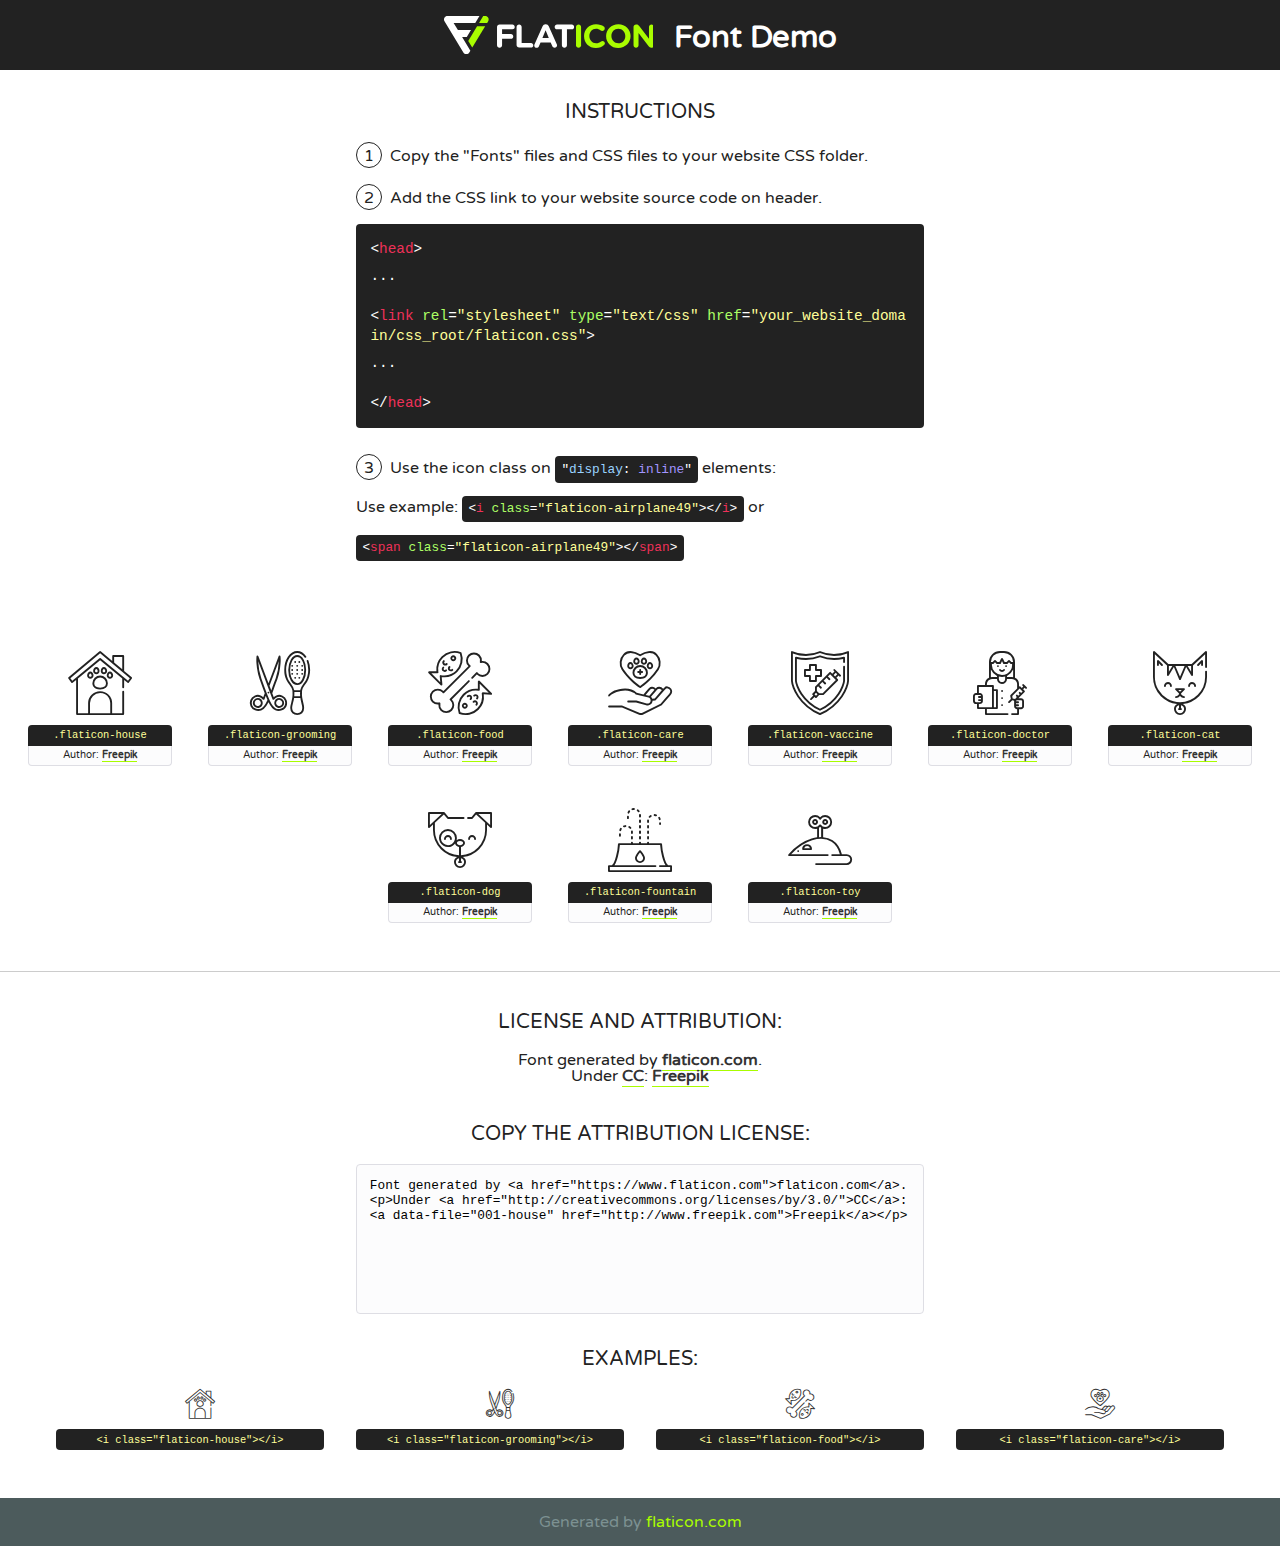
<file: lib/flaticon/font/flaticon.html>
<!DOCTYPE html>
<!--
  Flaticon icon font: Flaticon
  Creation date: 06/11/2020 05:08
-->
<html>
<!DOCTYPE html>
<html>

<head>
    <title>Flaticon WebFont</title>
    <link href="http://fonts.googleapis.com/css?family=Varela+Round" rel="stylesheet" type="text/css" />
    <link rel="stylesheet" type="text/css" href="flaticon.css">
    <meta charset="UTF-8">
    <style>
    html, body, div, span, applet, object, iframe,
    h1, h2, h3, h4, h5, h6, p, blockquote, pre,
    a, abbr, acronym, address, big, cite, code,
    del, dfn, em, img, ins, kbd, q, s, samp,
    small, strike, strong, sub, sup, tt, var,
    b, u, i, center,
    dl, dt, dd, ol, ul, li,
    fieldset, form, label, legend,
    table, caption, tbody, tfoot, thead, tr, th, td,
    article, aside, canvas, details, embed, 
    figure, figcaption, footer, header, hgroup, 
    menu, nav, output, ruby, section, summary,
    time, mark, audio, video {
        margin: 0;
        padding: 0;
        border: 0;
        font-size: 100%;
        font: inherit;
        vertical-align: baseline;
    }
    /* HTML5 display-role reset for older browsers */
    article, aside, details, figcaption, figure, 
    footer, header, hgroup, menu, nav, section {
        display: block;
    }
    body {
        line-height: 1;
    }
    ol, ul {
        list-style: none;
    }
    blockquote, q {
        quotes: none;
    }
    blockquote:before, blockquote:after,
    q:before, q:after {
        content: '';
        content: none;
    }
    table {
        border-collapse: collapse;
        border-spacing: 0;
    }
    body {
        font-family: 'Varela Round', Helvetica, Arial, sans-serif;
        font-size: 16px;
        color: #222;
    }
    a {
        color: #333;
        border-bottom: 1px solid #a9fd00;
        font-weight: bold;
        text-decoration: none;
    }
    * {
        -moz-box-sizing: border-box;
        -webkit-box-sizing: border-box;
        box-sizing: border-box;
        margin: 0;
        padding: 0;
    }
    [class^="flaticon-"]:before, [class*=" flaticon-"]:before, [class^="flaticon-"]:after, [class*=" flaticon-"]:after {
        font-family: Flaticon;
        font-size: 30px;
        font-style: normal;
        margin-left: 20px;
        color: #333;
    }
    .wrapper {
        max-width: 600px;
        margin: auto;
        padding: 0 1em;
    }
    .title {
        font-size: 1.25em;
        text-align: center;
        margin-bottom: 1em;
        text-transform: uppercase;
    }
    header {
        text-align: center;
        background-color: #222;
        color: #fff;
        padding: 1em;
    }
    header .logo {
        width: 210px;
        height: 38px;
        display: inline-block;
        vertical-align: middle;
        margin-right: 1em;
        border: none;
    }
    header strong {
        font-size: 1.95em;
        font-weight: bold;
        vertical-align: middle;
        margin-top: 5px;
        display: inline-block;
    }
    .demo {
        margin: 2em auto;
        line-height: 1.25em;
    }
    .demo ul li {
        margin-bottom: 1em;
    }
    .demo ul li .num {
        color: #222;
        border-radius: 20px;
        display: inline-block;
        width: 26px;
        padding: 3px;
        height: 26px;
        text-align: center;
        margin-right: 0.5em;
        border: 1px solid #222;
    }
    .demo ul li code {
        background-color: #222;
        border-radius: 4px;
        padding: 0.25em 0.5em;
        display: inline-block;
        color: #fff;
        font-family: Consolas,Monaco,Lucida Console,Liberation Mono,DejaVu Sans Mono,Bitstream Vera Sans Mono,Courier New, monospace;
        font-weight: lighter;
        margin-top: 1em;
        font-size: 0.8em;
        word-break: break-all;
    }
    .demo ul li code.big {
        padding: 1em;
        font-size: 0.9em;
    }
    .demo ul li code .red {
        color: #EF3159;
    }
    .demo ul li code .green {
        color: #ACFF65;
    }
    .demo ul li code .yellow {
        color: #FFFF99;
    }
    .demo ul li code .blue {
        color: #99D3FF;
    }
    .demo ul li code .purple {
        color: #A295FF;
    }
    .demo ul li code .dots {
        margin-top: 0.5em;
        display: block;
    }
    #glyphs {
        border-bottom: 1px solid #ccc;
        padding: 2em 0;
        text-align: center;
    }
    .glyph {
        display: inline-block;
        width: 9em;
        margin: 1em;
        text-align: center;
        vertical-align: top;
        background: #FFF;
    }
    .glyph .glyph-icon {
        padding: 10px;
        display: block;
        font-family:"Flaticon";
        font-size: 64px;
        line-height: 1;
    }
    .glyph .glyph-icon:before {
        font-size: 64px;
        color: #222;
        margin-left: 0;
    }
    .class-name {
        font-size: 0.65em;
        background-color: #222;
        color: #fff;
        border-radius: 4px 4px 0 0;
        padding: 0.5em;
        color: #FFFF99;
        font-family: Consolas,Monaco,Lucida Console,Liberation Mono,DejaVu Sans Mono,Bitstream Vera Sans Mono,Courier New, monospace;
    }
    .author-name {
        font-size: 0.6em;
        background-color: #fcfcfd;
        border: 1px solid #DEDEE4;
        border-top: 0;
        border-radius: 0 0 4px 4px;
        padding: 0.5em;
    }
    .class-name:last-child {
        font-size: 10px;
        color:#888;
    }
    .class-name:last-child a {
        font-size: 10px;
        color:#555;
    }
    .class-name:last-child a:hover {
        color:#a9fd00;
    }
    .glyph > input {
        display: block;
        width: 100px;
        margin: 5px auto;
        text-align: center;
        font-size: 12px;
        cursor: text;
    }
    .glyph > input.icon-input {
        font-family:"Flaticon";
        font-size: 16px;
        margin-bottom: 10px;
    }
    .attribution .title {
        margin-top: 2em;
    }
    .attribution textarea {
        background-color: #fcfcfd;
        padding: 1em;
        border: none;
        box-shadow: none;
        border: 1px solid #DEDEE4;
        border-radius: 4px;
        resize: none;
        width: 100%;
        height: 150px;
        font-size: 0.8em;
        font-family: Consolas,Monaco,Lucida Console,Liberation Mono,DejaVu Sans Mono,Bitstream Vera Sans Mono,Courier New, monospace;
        -webkit-appearance: none;
    }
    .iconsuse {
        margin: 2em auto;
        text-align: center;
        max-width: 1200px;
    }
    .iconsuse:after {
        content: '';
        display: table;
        clear: both;
    }
    .iconsuse .image {
        float: left;
        width: 25%;
        padding: 0 1em;
    }
    .iconsuse .image p {
        margin-bottom: 1em;
    }
    .iconsuse .image span {
        display: block;
        font-size: 0.65em;
        background-color: #222;
        color: #fff;
        border-radius: 4px;
        padding: 0.5em;
        color: #FFFF99;
        margin-top: 1em;
        font-family: Consolas,Monaco,Lucida Console,Liberation Mono,DejaVu Sans Mono,Bitstream Vera Sans Mono,Courier New, monospace;
    }
    #footer {
        text-align: center;
        background-color: #4C5B5C;
        color: #7c9192;
        padding: 1em;
    }
    #footer a {
        border: none;
        color: #a9fd00;
        font-weight: normal;
    }
    @media (max-width: 960px) {
        .iconsuse .image {
            width: 50%;
        }
    }
    @media (max-width: 560px) {
        .iconsuse .image {
            width: 100%;
        }
    }
    </style>
</head>

<body class="characters-off">

    <header>
        <a href="https://www.flaticon.com" target="_blank" class="logo">
            <svg version="1.1" xmlns="http://www.w3.org/2000/svg" xmlns:xlink="http://www.w3.org/1999/xlink" xmlns:a="http://ns.adobe.com/AdobeSVGViewerExtensions/3.0/" viewBox="0 0 560.875 102.036" enable-background="new 0 0 560.875 102.036" xml:space="preserve">
                <defs>
                </defs>
                <g>
                    <g class="letters">
                        <path fill="#ffffff" d="M141.596,29.675c0-3.777,2.985-6.767,6.764-6.767h34.438c3.426,0,6.15,2.728,6.15,6.15
                        c0,3.43-2.724,6.149-6.15,6.149h-27.674v13.091h23.719c3.429,0,6.151,2.724,6.151,6.15c0,3.43-2.723,6.149-6.151,6.149h-23.719
                        v17.574c0,3.773-2.986,6.761-6.764,6.761c-3.779,0-6.764-2.989-6.764-6.761V29.675z"></path>
                        <path fill="#ffffff" d="M193.844,29.149c0-3.781,2.985-6.767,6.764-6.767c3.776,0,6.763,2.985,6.763,6.767v42.957h25.039
                        c3.426,0,6.149,2.726,6.149,6.153c0,3.425-2.723,6.15-6.149,6.15h-31.802c-3.779,0-6.764-2.986-6.764-6.768V29.149z"></path>
                        <path fill="#ffffff" d="M241.891,75.71l21.438-48.407c1.492-3.341,4.215-5.357,7.906-5.357h0.792
                        c3.686,0,6.323,2.017,7.815,5.357l21.439,48.407c0.436,0.967,0.701,1.845,0.701,2.723c0,3.602-2.809,6.501-6.414,6.501
                        c-3.161,0-5.269-1.845-6.499-4.655l-4.132-9.661h-27.059l-4.301,10.102c-1.144,2.631-3.426,4.214-6.237,4.214
                        c-3.517,0-6.24-2.81-6.24-6.325C241.1,77.64,241.451,76.677,241.891,75.71z M279.932,58.666l-8.521-20.297l-8.526,20.297H279.932
                        z"></path>
                        <path fill="#ffffff" d="M314.864,35.387H301.86c-3.429,0-6.239-2.813-6.239-6.238c0-3.429,2.811-6.24,6.239-6.24h39.533
                        c3.426,0,6.237,2.811,6.237,6.24c0,3.425-2.811,6.238-6.237,6.238h-13.001v42.785c0,3.773-2.99,6.761-6.764,6.761
                        c-3.779,0-6.764-2.989-6.764-6.761V35.387z"></path>
                        <path fill="#A9FD00" d="M352.615,29.149c0-3.781,2.985-6.767,6.767-6.767c3.774,0,6.761,2.985,6.761,6.767v49.024
                        c0,3.773-2.987,6.761-6.761,6.761c-3.781,0-6.767-2.989-6.767-6.761V29.149z"></path>
                        <path fill="#A9FD00" d="M374.132,53.836v-0.179c0-17.481,13.178-31.801,32.065-31.801c9.22,0,15.459,2.458,20.557,6.238
                        c1.402,1.054,2.637,2.985,2.637,5.357c0,3.692-2.985,6.59-6.681,6.59c-1.845,0-3.071-0.702-4.044-1.319
                        c-3.776-2.813-7.729-4.393-12.562-4.393c-10.364,0-17.831,8.611-17.831,19.154v0.173c0,10.542,7.291,19.329,17.831,19.329
                        c5.715,0,9.492-1.756,13.359-4.834c1.049-0.874,2.458-1.491,4.039-1.491c3.429,0,6.325,2.813,6.325,6.236
                        c0,2.106-1.056,3.78-2.282,4.834c-5.539,4.834-12.036,7.733-21.878,7.733C387.572,85.464,374.132,71.493,374.132,53.836z"></path>
                        <path fill="#A9FD00" d="M433.009,53.836v-0.179c0-17.481,13.79-31.801,32.766-31.801c18.981,0,32.592,14.143,32.592,31.628v0.173
                        c0,17.483-13.785,31.807-32.769,31.807C446.625,85.464,433.009,71.32,433.009,53.836z M484.224,53.836v-0.179
                        c0-10.539-7.725-19.326-18.626-19.326c-10.893,0-18.449,8.611-18.449,19.154v0.173c0,10.542,7.73,19.329,18.626,19.329
                        C476.676,72.986,484.224,64.378,484.224,53.836z"></path>
                        <path fill="#A9FD00" d="M506.233,29.321c0-3.774,2.99-6.763,6.767-6.763h1.401c3.252,0,5.183,1.583,7.029,3.953l26.093,34.265
                        V29.059c0-3.692,2.99-6.677,6.681-6.677c3.683,0,6.671,2.985,6.671,6.677v48.934c0,3.78-2.987,6.765-6.764,6.765h-0.436
                        c-3.257,0-5.188-1.581-7.034-3.953l-27.056-35.492v32.944c0,3.687-2.985,6.676-6.678,6.676c-3.683,0-6.673-2.989-6.673-6.676
                        V29.321z"></path>
                    </g>
                    <g class="insignia">
                        <path fill="#ffffff" d="M48.372,56.137h12.517l11.156-18.537H37.186L25.688,18.539h57.825L94.668,0H9.271
                        C5.925,0,2.842,1.801,1.198,4.716c-1.644,2.907-1.593,6.482,0.134,9.343l50.38,83.501c1.678,2.781,4.689,4.476,7.938,4.476
                        c3.246,0,6.257-1.695,7.935-4.476l2.898-4.804L48.372,56.137z"></path>
                        <g class="i">
                            <path fill="#A9FD00" d="M93.575,18.539h0.031v0.004l21.652,0.004l2.705-4.488c1.727-2.861,1.778-6.436,0.133-9.343
                            C116.454,1.801,113.371,0,110.026,0h-5.294L93.575,18.539z"></path>
                            <polygon fill="#A9FD00" points="88.291,27.356 64.725,66.486 75.519,84.404 109.942,27.356"></polygon>
                        </g>
                    </g>
                </g>
            </svg>
        </a>
        <strong>Font Demo</strong>
    </header>


    <section class="demo wrapper">

        <p class="title">Instructions</p>

        <ul>
            <li>
                <span class="num">1</span>Copy the "Fonts" files and CSS files to your website CSS folder.
            </li>
            <li>
                <span class="num">2</span>Add the CSS link to your website source code on header.
                <code class="big">
                    &lt;<span class="red">head</span>&gt;
                    <br/><span class="dots">...</span>
                    <br/>&lt;<span class="red">link</span> <span class="green">rel</span>=<span class="yellow">"stylesheet"</span> <span class="green">type</span>=<span class="yellow">"text/css"</span> <span class="green">href</span>=<span class="yellow">"your_website_domain/css_root/flaticon.css"</span>&gt;
                    <br/><span class="dots">...</span>
                    <br/>&lt;/<span class="red">head</span>&gt;
                </code>
            </li>

            <li>
                <p>
                    <span class="num">3</span>Use the icon class on <code>"<span class="blue">display</span>:<span class="purple"> inline</span>"</code> elements:
                    <br />
                    Use example: <code>&lt;<span class="red">i</span> <span class="green">class</span>=<span class="yellow">&quot;flaticon-airplane49&quot;</span>&gt;&lt;/<span class="red">i</span>&gt;</code> or <code>&lt;<span class="red">span</span> <span class="green">class</span>=<span class="yellow">&quot;flaticon-airplane49&quot;</span>&gt;&lt;/<span class="red">span</span>&gt;</code>
            </li>
        </ul>

    </section>




   <section id="glyphs">          
    
      
        <div class="glyph"><div class="glyph-icon flaticon-house"></div>
            <div class="class-name">.flaticon-house</div>
            <div class="author-name">Author: <a data-file="001-house" href="http://www.freepik.com">Freepik</a> </div> 
        </div>        
        
        <div class="glyph"><div class="glyph-icon flaticon-grooming"></div>
            <div class="class-name">.flaticon-grooming</div>
            <div class="author-name">Author: <a data-file="002-grooming" href="http://www.freepik.com">Freepik</a> </div> 
        </div>        
        
        <div class="glyph"><div class="glyph-icon flaticon-food"></div>
            <div class="class-name">.flaticon-food</div>
            <div class="author-name">Author: <a data-file="003-food" href="http://www.freepik.com">Freepik</a> </div> 
        </div>        
        
        <div class="glyph"><div class="glyph-icon flaticon-care"></div>
            <div class="class-name">.flaticon-care</div>
            <div class="author-name">Author: <a data-file="004-care" href="http://www.freepik.com">Freepik</a> </div> 
        </div>        
        
        <div class="glyph"><div class="glyph-icon flaticon-vaccine"></div>
            <div class="class-name">.flaticon-vaccine</div>
            <div class="author-name">Author: <a data-file="005-vaccine" href="http://www.freepik.com">Freepik</a> </div> 
        </div>        
        
        <div class="glyph"><div class="glyph-icon flaticon-doctor"></div>
            <div class="class-name">.flaticon-doctor</div>
            <div class="author-name">Author: <a data-file="006-doctor" href="http://www.freepik.com">Freepik</a> </div> 
        </div>        
        
        <div class="glyph"><div class="glyph-icon flaticon-cat"></div>
            <div class="class-name">.flaticon-cat</div>
            <div class="author-name">Author: <a data-file="007-cat" href="http://www.freepik.com">Freepik</a> </div> 
        </div>        
        
        <div class="glyph"><div class="glyph-icon flaticon-dog"></div>
            <div class="class-name">.flaticon-dog</div>
            <div class="author-name">Author: <a data-file="008-dog" href="http://www.freepik.com">Freepik</a> </div> 
        </div>        
        
        <div class="glyph"><div class="glyph-icon flaticon-fountain"></div>
            <div class="class-name">.flaticon-fountain</div>
            <div class="author-name">Author: <a data-file="009-fountain" href="http://www.freepik.com">Freepik</a> </div> 
        </div>        
        
        <div class="glyph"><div class="glyph-icon flaticon-toy"></div>
            <div class="class-name">.flaticon-toy</div>
            <div class="author-name">Author: <a data-file="010-toy" href="http://www.freepik.com">Freepik</a> </div> 
        </div>        
        

    </section>



    <section class="attribution wrapper"   style="text-align:center;">

      <div class="title">License and attribution:</div><div class="attrDiv">Font generated by <a href="https://www.flaticon.com">flaticon.com</a>. <div><p>Under <a href="http://creativecommons.org/licenses/by/3.0/">CC</a>: <a data-file="001-house" href="http://www.freepik.com">Freepik</a></p>  </div>
      </div>
      <div class="title">Copy the Attribution License:</div>

    <textarea onclick="this.focus();this.select();">Font generated by &lt;a href=&quot;https://www.flaticon.com&quot;&gt;flaticon.com&lt;/a&gt;. <p>Under <a href="http://creativecommons.org/licenses/by/3.0/">CC</a>: <a data-file="001-house" href="http://www.freepik.com">Freepik</a></p>  
     </textarea>

    </section>

    <section class="iconsuse">

          <div class="title">Examples:</div>            
             
            <div class="image">
                <p>
                    <i class="glyph-icon flaticon-house"></i> 
                    <span>&lt;i class=&quot;flaticon-house&quot;&gt;&lt;/i&gt;</span>
                </p>
            </div>
            
            <div class="image">
                <p>
                    <i class="glyph-icon flaticon-grooming"></i> 
                    <span>&lt;i class=&quot;flaticon-grooming&quot;&gt;&lt;/i&gt;</span>
                </p>
            </div>
            
            <div class="image">
                <p>
                    <i class="glyph-icon flaticon-food"></i> 
                    <span>&lt;i class=&quot;flaticon-food&quot;&gt;&lt;/i&gt;</span>
                </p>
            </div>
            
            <div class="image">
                <p>
                    <i class="glyph-icon flaticon-care"></i> 
                    <span>&lt;i class=&quot;flaticon-care&quot;&gt;&lt;/i&gt;</span>
                </p>
            </div>
                       
        </div>
                            
    </section>

<div id="footer">
    <div>Generated by <a href="https://www.flaticon.com">flaticon.com</a>
    </div>
</div>



</body>
</html>
</file>
<file: lib/flaticon/font/flaticon.css>
/*
  	Flaticon icon font: Flaticon
  	Creation date: 06/11/2020 05:08
  	*/

@font-face {
  font-family: "Flaticon";
  src: url("./Flaticon.eot");
  src: url("./Flaticon.eot?#iefix") format("embedded-opentype"),
       url("./Flaticon.woff2") format("woff2"),
       url("./Flaticon.woff") format("woff"),
       url("./Flaticon.ttf") format("truetype"),
       url("./Flaticon.svg#Flaticon") format("svg");
  font-weight: normal;
  font-style: normal;
}

@media screen and (-webkit-min-device-pixel-ratio:0) {
  @font-face {
    font-family: "Flaticon";
    src: url("./Flaticon.svg#Flaticon") format("svg");
  }
}

[class^="flaticon-"]:before, [class*=" flaticon-"]:before,
[class^="flaticon-"]:after, [class*=" flaticon-"]:after {   
  font-family: Flaticon;
        font-size: 20px;
font-style: normal;
margin-left: 20px;
}

.flaticon-house:before { content: "\f100"; }
.flaticon-grooming:before { content: "\f101"; }
.flaticon-food:before { content: "\f102"; }
.flaticon-care:before { content: "\f103"; }
.flaticon-vaccine:before { content: "\f104"; }
.flaticon-doctor:before { content: "\f105"; }
.flaticon-cat:before { content: "\f106"; }
.flaticon-dog:before { content: "\f107"; }
.flaticon-fountain:before { content: "\f108"; }
.flaticon-toy:before { content: "\f109"; }
</file>
<file: css/style.css>
/********** Template CSS **********/
:root {
    --primary: #ffb007;
    --secondary: #FFD33C;
    --light: #F3F3F3;
    --dark: #ec16ff;
}

[class^=flaticon-]:before,
[class*=" flaticon-"]:before,
[class^=flaticon-]:after,
[class*=" flaticon-"]:after {
    font-size: inherit;
    margin-left: 0;
}

.body {
    display: flex;
    justify-content: center; /* Centraliza horizontalmente */
    align-items: center;    /* Centraliza verticalmente */
    height: 100vh;         /* Altura da tela inteira */
    margin: 0;             /* Remove margens padrão */
    background-color: #f0f0f0; /* Cor de fundo */
}

.btn {
    font-family: 'Roboto', sans-serif;
    text-transform: uppercase;
    font-weight: 700;
    transition: .5s;
}

.btn-primary {
    color: #ffffff;
}

.btn-square {
    width: 36px;
    height: 36px;
}

.btn-sm-square {
    width: 28px;
    height: 28px;
}

.btn-lg-square {
    width: 46px;
    height: 46px;
}

.btn-square,
.btn-sm-square,
.btn-lg-square {
    padding-left: 0;
    padding-right: 0;
    text-align: center;
}

.back-to-top {
    position: fixed;
    display: none;
    right: 30px;
    bottom: 0;
    border-radius: 0;
    z-index: 99;
}

.navbar-light .navbar-nav .nav-link {
    font-family: 'Roboto', sans-serif;
    position: relative;
    margin-left: 30px;
    padding: 30px 0;
    font-size: 18px;
    font-weight: 700;
    text-transform: uppercase;
    color: var(--dark);
    outline: none;
    transition: .5s;
}

.sticky-top.navbar-light .navbar-nav .nav-link {
    padding: 20px 0;
}

.navbar-light .navbar-nav .nav-link:hover,
.navbar-light .navbar-nav .nav-link.active {
    color: var(--primary);
}

@media (min-width: 992px) {
    .navbar-light .navbar-nav .nav-link::before {
        position: absolute;
        content: "";
        width: 0;
        height: 7px;
        top: -4px;
        left: 50%;
        background: var(--primary);
        transition: .5s;
    }

    .navbar-light .navbar-nav .nav-link:hover::before,
    .navbar-light .navbar-nav .nav-link.active::before {
        width: 100%;
        left: 0;
    }

    .navbar-light .navbar-nav .nav-link.nav-contact::before {
        width: 100%;
        height: 1px;
        top: -1px;
        left: 0;
    }
}

@media (max-width: 991.98px) {
    .navbar-light .navbar-nav .nav-link  {
        margin-left: 0;
        padding: 10px 0;
    }
}

.hero-header {
    background: url(../img/capadosite.png) top right no-repeat;
    background-size:   cover;
    
}

.btn-play {
    position: relative;
    display: block;
    box-sizing: content-box;
    width: 19px;
    height: 26px;
    border-radius: 100%;
    border: none;
    outline: none !important;
    padding: 18px 20px 20px 28px;
    background: #FFFFFF;
}

.btn-play:before {
    content: "";
    position: absolute;
    z-index: 0;
    left: 50%;
    top: 50%;
    transform: translateX(-50%) translateY(-50%);
    display: block;
    width: 60px;
    height: 60px;
    background: #FFFFFF;
    border-radius: 100%;
    animation: pulse-border 1500ms ease-out infinite;
}

.btn-play:after {
    content: "";
    position: absolute;
    z-index: 1;
    left: 50%;
    top: 50%;
    transform: translateX(-50%) translateY(-50%);
    display: block;
    width: 60px;
    height: 60px;
    background: #FFFFFF;
    border-radius: 100%;
    transition: all 200ms;
}

.btn-play span {
    display: block;
    position: relative;
    z-index: 3;
    width: 0;
    height: 0;
    left: -1px;
    border-left: 16px solid var(--primary);
    border-top: 11px solid transparent;
    border-bottom: 11px solid transparent;
}

@keyframes pulse-border {
    0% {
        transform: translateX(-50%) translateY(-50%) translateZ(0) scale(1);
        opacity: 1;
    }

    100% {
        transform: translateX(-50%) translateY(-50%) translateZ(0) scale(2);
        opacity: 0;
    }
}

#videoModal .modal-dialog {
    position: relative;
    max-width: 800px;
    margin: 60px auto 0 auto;
}

#videoModal .modal-body {
    position: relative;
    padding: 0px;
}

#videoModal .close {
    position: absolute;
    width: 30px;
    height: 30px;
    right: 0px;
    top: -30px;
    z-index: 999;
    font-size: 30px;
    font-weight: normal;
    color: #FFFFFF;
    background: #000000;
    opacity: 1;
}

.service-item a i {
    position: relative;
    padding-left: 20px;
    transition: .3s;
}

.service-item a:hover i {
    padding-left: 50px;
}

.service-item a i::after {
    position: absolute;
    content: "";
    width: 20px;
    height: 2px;
    top: 50%;
    left: 10px;
    margin-top: -1px;
    background: var(--primary);
    transition: .3s;
}

.service-item a:hover i::after {
    width: 50px;
}

.product-item {
    padding: 30px;
}

.product-item .btn-action {
    position: absolute;
    width: 100%;
    bottom: -40px;
    left: 0;
    opacity: 0;
    transition: .5s;
}

.product-item:hover .btn-action {
    bottom: -20px;
    opacity: 1;
}

.product-carousel .owl-nav {
    width: 100%;
    text-align: center;
    display: flex;
    justify-content: center;
}

.product-carousel .owl-nav .owl-prev,
.product-carousel .owl-nav .owl-next{
    position: relative;
    margin: 0 5px;
    width: 55px;
    height: 45px;
    display: flex;
    align-items: center;
    justify-content: center;
    color: #FFFFFF;
    background: var(--primary);
    font-size: 22px;
    transition: .5s;
}

.product-carousel .owl-nav .owl-prev:hover,
.product-carousel .owl-nav .owl-next:hover {
    color: var(--dark);
}

.bg-offer {
    background: url(../img/offer.jpg) top right no-repeat;
    background-size: cover;
}

.price-carousel::after {
    position: absolute;
    content: "";
    width: 100%;
    height: 50%;
    bottom: 0;
    left: 0;
    background: var(--primary);
    border-radius: 8px 8px 50% 50%;
    z-index: -1;
}

.price-carousel .owl-nav {
    margin-top: 35px;
    width: 100%;
    text-align: center;
    display: flex;
    justify-content: center;
}

.price-carousel .owl-nav .owl-prev,
.price-carousel .owl-nav .owl-next{
    position: relative;
    margin: 0 5px;
    width: 45px;
    height: 45px;
    display: flex;
    align-items: center;
    justify-content: center;
    color: var(--primary);
    background: #FFFFFF;
    font-size: 22px;
    border-radius: 45px;
    transition: .5s;
}

.price-carousel .owl-nav .owl-prev:hover,
.price-carousel .owl-nav .owl-next:hover {
    color: var(--dark);
}

.team-carousel .owl-nav {
    position: absolute;
    width: 50px;
    height: 160px;
    top: calc(50% - 80px);
    right: 0;
    z-index: 1;
}

.team-carousel .owl-nav .owl-prev,
.team-carousel .owl-nav .owl-next {
    position: relative;
    width: 50px;
    height: 50px;
    margin: 15px 0;
    display: flex;
    align-items: center;
    justify-content: center;
    color: #FFFFFF;
    background: var(--primary);
    font-size: 22px;
    transition: .5s;
}

.team-carousel .owl-nav .owl-prev:hover,
.team-carousel .owl-nav .owl-next:hover {
    color: var(--dark);
}

.team-item img {
    transition: .5s;
}

.team-item:hover img {
    transform: scale(1.2);
}

.team-item .team-overlay {
    position: absolute;
    top: 45px;
    right: 45px;
    bottom: 45px;
    left: 45px;
    display: flex;
    align-items: center;
    justify-content: center;
    background: rgba(247, 4, 255, 0.8);
    transition: .5s;
    opacity: 0;
}

.team-item:hover .team-overlay {
    top: 0;
    right: 0;
    bottom: 0;
    left: 0;
    opacity: 1;
}

.bg-testimonial {
    background: url(../img/testimonial.jpg) top left no-repeat;
    background-size: cover;
}

.testimonial-carousel .owl-nav {
    position: absolute;
    width: 100%;
    height: 46px;
    top: calc(50% - 23px);
    left: 0;
    display: flex;
    justify-content: space-between;
    z-index: 1;
}

.testimonial-carousel .owl-nav .owl-prev,
.testimonial-carousel .owl-nav .owl-next {
    position: relative;
    width: 46px;
    height: 46px;
    display: flex;
    align-items: center;
    justify-content: center;
    color: #FFFFFF;
    background: var(--primary);
    font-size: 22px;
    transition: .5s;
}

.testimonial-carousel .owl-nav .owl-prev:hover,
.testimonial-carousel .owl-nav .owl-next:hover {
    color: var(--dark);
}

.testimonial-carousel .owl-item img {
    width: 100px;
    height: 100px;
}

@media (min-width: 576px) {
    .blog-item .row {
        height: 300px;
    }
}

.blog-item a i {
    position: relative;
    padding-left: 20px;
    transition: .3s;
}

.blog-item a:hover i {
    padding-left: 50px;
}

.blog-item a i::after {
    position: absolute;
    content: "";
    width: 20px;
    height: 2px;
    top: 50%;
    left: 10px;
    margin-top: -1px;
    background: var(--primary);
    transition: .3s;
}

.blog-item a:hover i::after {
    width: 50px;
}
</file>
